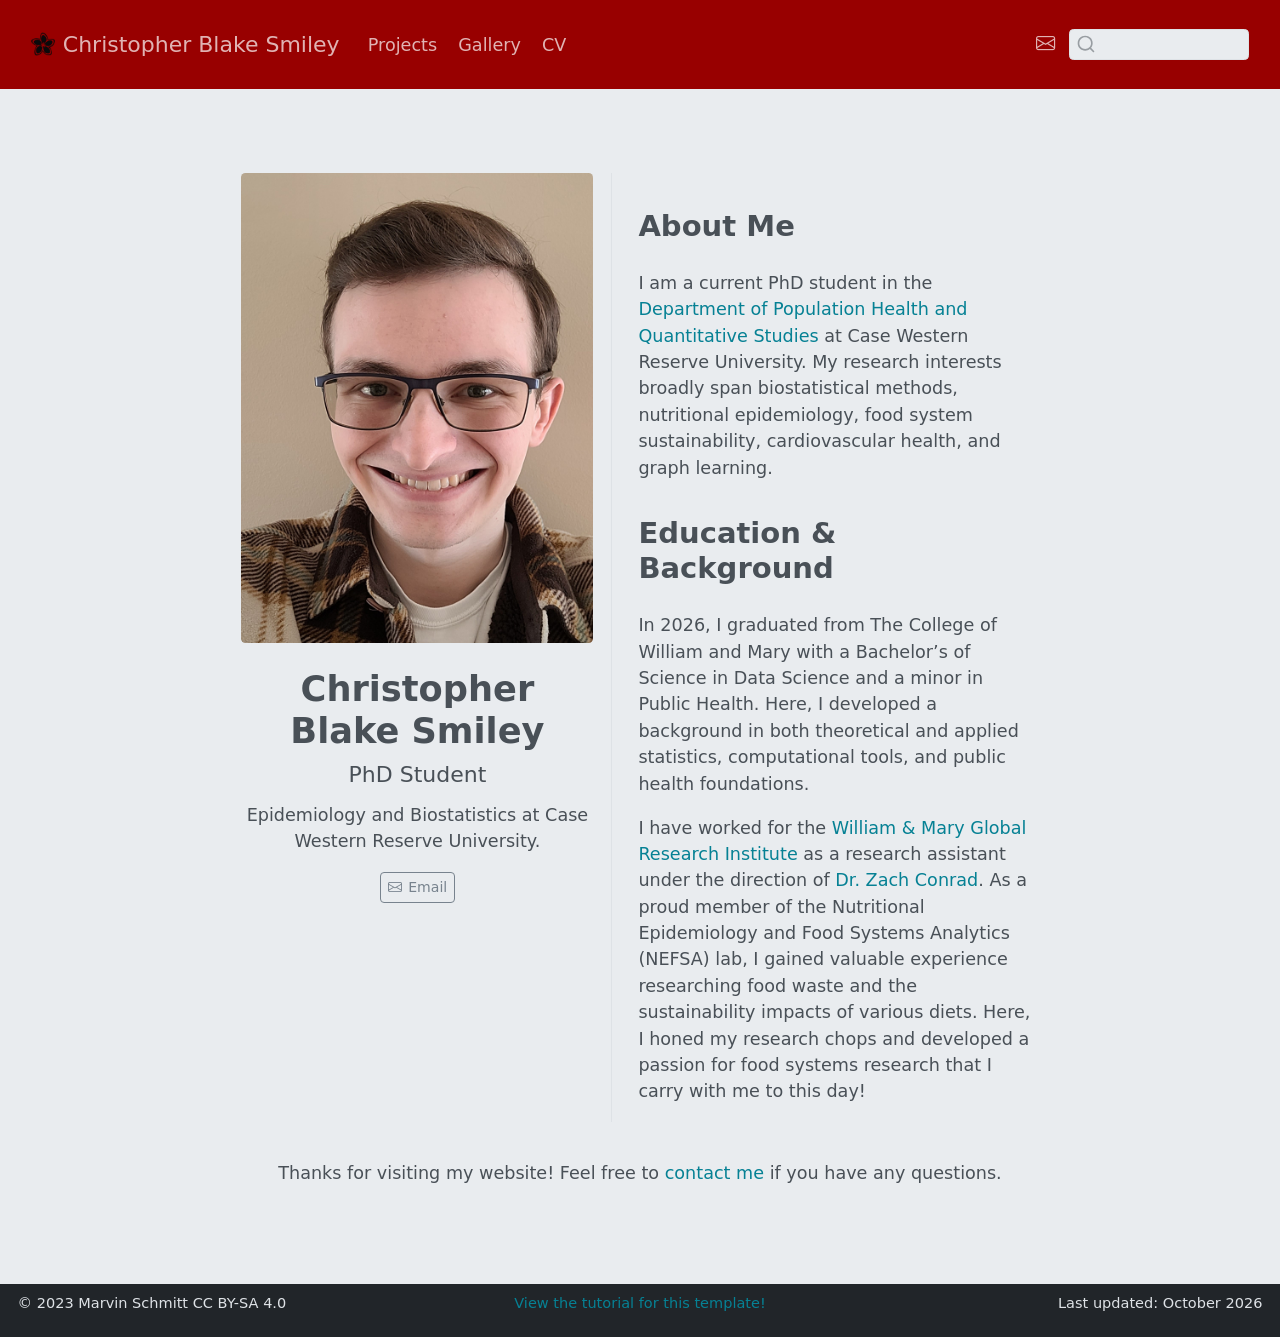
<file: docs/index.html>
<!DOCTYPE html>
<html xmlns="http://www.w3.org/1999/xhtml" lang="en" xml:lang="en"><head>

<meta charset="utf-8">
<meta name="generator" content="quarto-1.9.38">

<meta name="viewport" content="width=device-width, initial-scale=1.0, user-scalable=yes">

<meta name="description" content="Epidemiology and Biostatistics at Case Western Reserve University.">

<title>Christopher Blake Smiley – Christopher Blake Smiley</title>
<style>
/* Default styles provided by pandoc.
** See https://pandoc.org/MANUAL.html#variables-for-html for config info.
*/
code{white-space: pre-wrap;}
span.smallcaps{font-variant: small-caps;}
div.columns{display: flex; gap: min(4vw, 1.5em);}
div.column{flex: auto; overflow-x: auto;}
div.hanging-indent{margin-left: 1.5em; text-indent: -1.5em;}
ul.task-list{list-style: none;}
ul.task-list li input[type="checkbox"] {
  width: 0.8em;
  margin: 0 0.8em 0.2em -1em; /* quarto-specific, see https://github.com/quarto-dev/quarto-cli/issues/4556 */ 
  vertical-align: middle;
}
</style>


<script src="site_libs/quarto-nav/quarto-nav.js"></script>
<script src="site_libs/clipboard/clipboard.min.js"></script>
<script src="site_libs/quarto-search/autocomplete.umd.js"></script>
<script src="site_libs/quarto-search/fuse.min.js"></script>
<script src="site_libs/quarto-search/quarto-search.js"></script>
<meta name="quarto:offset" content="./">
<link href="./img/flower_favicon.png" rel="icon" type="image/png">
<script src="site_libs/quarto-html/quarto.js" type="module"></script>
<script src="site_libs/quarto-html/tabsets/tabsets.js" type="module"></script>
<script src="site_libs/quarto-html/popper.min.js"></script>
<script src="site_libs/quarto-html/tippy.umd.min.js"></script>
<link href="site_libs/quarto-html/tippy.css" rel="stylesheet">
<link href="site_libs/quarto-html/quarto-syntax-highlighting-15634bcf2e68342d4ad2dfa704d543f6.css" rel="stylesheet" id="quarto-text-highlighting-styles">
<script src="site_libs/bootstrap/bootstrap.min.js"></script>
<link href="site_libs/bootstrap/bootstrap-icons.css" rel="stylesheet">
<link href="site_libs/bootstrap/bootstrap-e46e3e4e94fef243e8d7f4b933da713d.min.css" rel="stylesheet" append-hash="true" id="quarto-bootstrap" data-mode="light">
<script id="quarto-search-options" type="application/json">{
  "location": "navbar",
  "copy-button": false,
  "collapse-after": 3,
  "panel-placement": "end",
  "type": "textbox",
  "limit": 50,
  "keyboard-shortcut": [
    "f",
    "/",
    "s"
  ],
  "language": {
    "search-no-results-text": "No results",
    "search-matching-documents-text": "matching documents",
    "search-copy-link-title": "Copy link to search",
    "search-hide-matches-text": "Hide additional matches",
    "search-more-match-text": "more match in this document",
    "search-more-matches-text": "more matches in this document",
    "search-clear-button-title": "Clear",
    "search-text-placeholder": "",
    "search-detached-cancel-button-title": "Cancel",
    "search-submit-button-title": "Submit",
    "search-label": "Search"
  }
}</script>


</head>

<body class="nav-fixed fullcontent quarto-light">

<div id="quarto-search-results"></div>
  <header id="quarto-header" class="headroom fixed-top">
    <nav class="navbar navbar-expand-lg " data-bs-theme="dark">
      <div class="navbar-container container-fluid">
      <div class="navbar-brand-container mx-auto">
    <a href="./index.html" class="navbar-brand navbar-brand-logo">
    <img src="./img/flower_favicon.png" alt="" class="navbar-logo light-content">
    <img src="./img/flower_favicon.png" alt="" class="navbar-logo dark-content">
    </a>
    <a class="navbar-brand" href="./index.html">
    <span class="navbar-title">Christopher Blake Smiley</span>
    </a>
  </div>
            <div id="quarto-search" class="" title="Search"></div>
          <button class="navbar-toggler" type="button" data-bs-toggle="collapse" data-bs-target="#navbarCollapse" aria-controls="navbarCollapse" role="menu" aria-expanded="false" aria-label="Toggle navigation" onclick="if (window.quartoToggleHeadroom) { window.quartoToggleHeadroom(); }">
  <span class="navbar-toggler-icon"></span>
</button>
          <div class="collapse navbar-collapse" id="navbarCollapse">
            <ul class="navbar-nav navbar-nav-scroll me-auto">
  <li class="nav-item">
    <a class="nav-link" href="./projects/index.html"> 
<span class="menu-text">Projects</span></a>
  </li>  
  <li class="nav-item">
    <a class="nav-link" href="./gallery/index.html"> 
<span class="menu-text">Gallery</span></a>
  </li>  
  <li class="nav-item">
    <a class="nav-link" href="./cv/index.html"> 
<span class="menu-text">CV</span></a>
  </li>  
</ul>
            <ul class="navbar-nav navbar-nav-scroll ms-auto">
  <li class="nav-item compact">
    <a class="nav-link" href="mailto:c.blakesmiley@gmail.com"> <i class="bi bi-envelope" role="img" aria-label="email">
</i> 
<span class="menu-text"></span></a>
  </li>  
</ul>
          </div> <!-- /navcollapse -->
            <div class="quarto-navbar-tools">
</div>
      </div> <!-- /container-fluid -->
    </nav>
</header>
<!-- content -->
<div id="quarto-content" class="quarto-container page-columns page-rows-contents page-layout-article page-navbar">
<!-- sidebar -->
<!-- margin-sidebar -->
    
<!-- main -->
<main class="content" id="quarto-document-content">




<div class="quarto-about-trestles">
  <div class="about-entity">
    <img src="img/cover_image.jpg" class="about-image
  rounded " style="width: 20em;">
<header id="title-block-header" class="quarto-title-block default">
<div class="quarto-title">
<h1 class="title">Christopher Blake Smiley</h1>
<p class="subtitle lead">PhD Student</p>
</div>
<div>
  <div class="description">
    Epidemiology and Biostatistics at Case Western Reserve University.
  </div>
</div>
<div class="quarto-title-meta">
    <div>
    <div class="quarto-title-meta-heading">Published</div>
    <div class="quarto-title-meta-contents">
      <p class="date">October 2026</p>
    </div>
  </div>
  </div>
</header>
    <div class="about-links">
  <a href="mailto:c.blakesmiley@gmail.com" class="about-link" rel="" target="">
    <i class="bi bi-envelope"></i>
     <span class="about-link-text">Email</span>
  </a>
</div>
  </div>
  <div class="about-contents"><div id="about-block">
<section id="about-me" class="level2">
<h2 data-anchor-id="about-me">About Me</h2>
<p>I am a current PhD student in the <a href="https://case.edu/medicine/pqhs/">Department of Population Health and Quantitative Studies</a> at Case Western Reserve University. My research interests broadly span biostatistical methods, nutritional epidemiology, food system sustainability, cardiovascular health, and graph learning.</p>
</section>
<section id="education-background" class="level2">
<h2 data-anchor-id="education-background">Education &amp; Background</h2>
<p>In 2026, I graduated from The College of William and Mary with a Bachelor’s of Science in Data Science and a minor in Public Health. Here, I developed a background in both theoretical and applied statistics, computational tools, and public health foundations.</p>
<p>I have worked for the <a href="https://www.wm.edu/offices/global-research/">William &amp; Mary Global Research Institute</a> as a research assistant under the direction of <a href="https://www.zachsconrad.com/">Dr.&nbsp;Zach Conrad</a>. As a proud member of the Nutritional Epidemiology and Food Systems Analytics (NEFSA) lab, I gained valuable experience researching food waste and the sustainability impacts of various diets. Here, I honed my research chops and developed a passion for food systems research that I carry with me to this day!</p>
</section>
</div></div>
</div>

<div style="text-align: center; margin: 20px 0;">
<p>Thanks for visiting my website! Feel free to <a href="mailto:c.blakesmiley@gmail.com">contact me</a> if you have any questions.</p>
</div>
<style>
.quarto-title-meta {
  display: none !important;
}
</style>




</main> <!-- /main -->
<script id="quarto-html-after-body" type="application/javascript">
  window.document.addEventListener("DOMContentLoaded", function (event) {
    const isCodeAnnotation = (el) => {
      for (const clz of el.classList) {
        if (clz.startsWith('code-annotation-')) {                     
          return true;
        }
      }
      return false;
    }
    const onCopySuccess = function(e) {
      // button target
      const button = e.trigger;
      // don't keep focus
      button.blur();
      // flash "checked"
      button.classList.add('code-copy-button-checked');
      var currentTitle = button.getAttribute("title");
      button.setAttribute("title", "Copied!");
      let tooltip;
      if (window.bootstrap) {
        button.setAttribute("data-bs-toggle", "tooltip");
        button.setAttribute("data-bs-placement", "left");
        button.setAttribute("data-bs-title", "Copied!");
        tooltip = new bootstrap.Tooltip(button, 
          { trigger: "manual", 
            customClass: "code-copy-button-tooltip",
            offset: [0, -8]});
        tooltip.show();    
      }
      setTimeout(function() {
        if (tooltip) {
          tooltip.hide();
          button.removeAttribute("data-bs-title");
          button.removeAttribute("data-bs-toggle");
          button.removeAttribute("data-bs-placement");
        }
        button.setAttribute("title", currentTitle);
        button.classList.remove('code-copy-button-checked');
      }, 1000);
      // clear code selection
      e.clearSelection();
    }
    const getTextToCopy = function(trigger) {
      const outerScaffold = trigger.parentElement.cloneNode(true);
      const codeEl = outerScaffold.querySelector('code');
      for (const childEl of codeEl.children) {
        if (isCodeAnnotation(childEl)) {
          childEl.remove();
        }
      }
      return codeEl.innerText;
    }
    const clipboard = new window.ClipboardJS('.code-copy-button:not([data-in-quarto-modal])', {
      text: getTextToCopy
    });
    clipboard.on('success', onCopySuccess);
    if (window.document.getElementById('quarto-embedded-source-code-modal')) {
      const clipboardModal = new window.ClipboardJS('.code-copy-button[data-in-quarto-modal]', {
        text: getTextToCopy,
        container: window.document.getElementById('quarto-embedded-source-code-modal')
      });
      clipboardModal.on('success', onCopySuccess);
    }
      var localhostRegex = new RegExp(/^(?:http|https):\/\/localhost\:?[0-9]*\//);
      var mailtoRegex = new RegExp(/^mailto:/);
        var filterRegex = new RegExp('/' + window.location.host + '/');
      var isInternal = (href) => {
          return filterRegex.test(href) || localhostRegex.test(href) || mailtoRegex.test(href);
      }
      // Inspect non-navigation links and adorn them if external
     var links = window.document.querySelectorAll('a[href]:not(.nav-link):not(.navbar-brand):not(.toc-action):not(.sidebar-link):not(.sidebar-item-toggle):not(.pagination-link):not(.no-external):not([aria-hidden]):not(.dropdown-item):not(.quarto-navigation-tool):not(.about-link)');
      for (var i=0; i<links.length; i++) {
        const link = links[i];
        if (!isInternal(link.href)) {
          // undo the damage that might have been done by quarto-nav.js in the case of
          // links that we want to consider external
          if (link.dataset.originalHref !== undefined) {
            link.href = link.dataset.originalHref;
          }
        }
      }
    function tippyHover(el, contentFn, onTriggerFn, onUntriggerFn) {
      const config = {
        allowHTML: true,
        maxWidth: 500,
        delay: 100,
        arrow: false,
        appendTo: function(el) {
            return el.parentElement;
        },
        interactive: true,
        interactiveBorder: 10,
        theme: 'quarto',
        placement: 'bottom-start',
      };
      if (contentFn) {
        config.content = contentFn;
      }
      if (onTriggerFn) {
        config.onTrigger = onTriggerFn;
      }
      if (onUntriggerFn) {
        config.onUntrigger = onUntriggerFn;
      }
      window.tippy(el, config); 
    }
    const noterefs = window.document.querySelectorAll('a[role="doc-noteref"]');
    for (var i=0; i<noterefs.length; i++) {
      const ref = noterefs[i];
      tippyHover(ref, function() {
        // use id or data attribute instead here
        let href = ref.getAttribute('data-footnote-href') || ref.getAttribute('href');
        try { href = new URL(href).hash; } catch {}
        const id = href.replace(/^#\/?/, "");
        const note = window.document.getElementById(id);
        if (note) {
          return note.innerHTML;
        } else {
          return "";
        }
      });
    }
    const xrefs = window.document.querySelectorAll('a.quarto-xref');
    const processXRef = (id, note) => {
      // Strip column container classes
      const stripColumnClz = (el) => {
        el.classList.remove("page-full", "page-columns");
        if (el.children) {
          for (const child of el.children) {
            stripColumnClz(child);
          }
        }
      }
      stripColumnClz(note)
      if (id === null || id.startsWith('sec-')) {
        // Special case sections, only their first couple elements
        const container = document.createElement("div");
        if (note.children && note.children.length > 2) {
          container.appendChild(note.children[0].cloneNode(true));
          for (let i = 1; i < note.children.length; i++) {
            const child = note.children[i];
            if (child.tagName === "P" && child.innerText === "") {
              continue;
            } else {
              container.appendChild(child.cloneNode(true));
              break;
            }
          }
          if (window.Quarto?.typesetMath) {
            window.Quarto.typesetMath(container);
          }
          return container.innerHTML
        } else {
          if (window.Quarto?.typesetMath) {
            window.Quarto.typesetMath(note);
          }
          return note.innerHTML;
        }
      } else {
        // Remove any anchor links if they are present
        const anchorLink = note.querySelector('a.anchorjs-link');
        if (anchorLink) {
          anchorLink.remove();
        }
        if (window.Quarto?.typesetMath) {
          window.Quarto.typesetMath(note);
        }
        if (note.classList.contains("callout")) {
          return note.outerHTML;
        } else {
          return note.innerHTML;
        }
      }
    }
    for (var i=0; i<xrefs.length; i++) {
      const xref = xrefs[i];
      tippyHover(xref, undefined, function(instance) {
        instance.disable();
        let url = xref.getAttribute('href');
        let hash = undefined; 
        if (url.startsWith('#')) {
          hash = url;
        } else {
          try { hash = new URL(url).hash; } catch {}
        }
        if (hash) {
          const id = hash.replace(/^#\/?/, "");
          const note = window.document.getElementById(id);
          if (note !== null) {
            try {
              const html = processXRef(id, note.cloneNode(true));
              instance.setContent(html);
            } finally {
              instance.enable();
              instance.show();
            }
          } else {
            // See if we can fetch this
            fetch(url.split('#')[0])
            .then(res => res.text())
            .then(html => {
              const parser = new DOMParser();
              const htmlDoc = parser.parseFromString(html, "text/html");
              const note = htmlDoc.getElementById(id);
              if (note !== null) {
                const html = processXRef(id, note);
                instance.setContent(html);
              } 
            }).finally(() => {
              instance.enable();
              instance.show();
            });
          }
        } else {
          // See if we can fetch a full url (with no hash to target)
          // This is a special case and we should probably do some content thinning / targeting
          fetch(url)
          .then(res => res.text())
          .then(html => {
            const parser = new DOMParser();
            const htmlDoc = parser.parseFromString(html, "text/html");
            const note = htmlDoc.querySelector('main.content');
            if (note !== null) {
              // This should only happen for chapter cross references
              // (since there is no id in the URL)
              // remove the first header
              if (note.children.length > 0 && note.children[0].tagName === "HEADER") {
                note.children[0].remove();
              }
              const html = processXRef(null, note);
              instance.setContent(html);
            } 
          }).finally(() => {
            instance.enable();
            instance.show();
          });
        }
      }, function(instance) {
      });
    }
        let selectedAnnoteEl;
        const selectorForAnnotation = ( cell, annotation) => {
          let cellAttr = 'data-code-cell="' + cell + '"';
          let lineAttr = 'data-code-annotation="' +  annotation + '"';
          const selector = 'span[' + cellAttr + '][' + lineAttr + ']';
          return selector;
        }
        const selectCodeLines = (annoteEl) => {
          const doc = window.document;
          const targetCell = annoteEl.getAttribute("data-target-cell");
          const targetAnnotation = annoteEl.getAttribute("data-target-annotation");
          const annoteSpan = window.document.querySelector(selectorForAnnotation(targetCell, targetAnnotation));
          const lines = annoteSpan.getAttribute("data-code-lines").split(",");
          const lineIds = lines.map((line) => {
            return targetCell + "-" + line;
          })
          let top = null;
          let height = null;
          let parent = null;
          if (lineIds.length > 0) {
              //compute the position of the single el (top and bottom and make a div)
              const el = window.document.getElementById(lineIds[0]);
              top = el.offsetTop;
              height = el.offsetHeight;
              parent = el.parentElement.parentElement;
            if (lineIds.length > 1) {
              const lastEl = window.document.getElementById(lineIds[lineIds.length - 1]);
              const bottom = lastEl.offsetTop + lastEl.offsetHeight;
              height = bottom - top;
            }
            if (top !== null && height !== null && parent !== null) {
              // cook up a div (if necessary) and position it 
              let div = window.document.getElementById("code-annotation-line-highlight");
              if (div === null) {
                div = window.document.createElement("div");
                div.setAttribute("id", "code-annotation-line-highlight");
                div.style.position = 'absolute';
                parent.appendChild(div);
              }
              div.style.top = top - 2 + "px";
              div.style.height = height + 4 + "px";
              div.style.left = 0;
              let gutterDiv = window.document.getElementById("code-annotation-line-highlight-gutter");
              if (gutterDiv === null) {
                gutterDiv = window.document.createElement("div");
                gutterDiv.setAttribute("id", "code-annotation-line-highlight-gutter");
                gutterDiv.style.position = 'absolute';
                const codeCell = window.document.getElementById(targetCell);
                const gutter = codeCell.querySelector('.code-annotation-gutter');
                gutter.appendChild(gutterDiv);
              }
              gutterDiv.style.top = top - 2 + "px";
              gutterDiv.style.height = height + 4 + "px";
            }
            selectedAnnoteEl = annoteEl;
          }
        };
        const unselectCodeLines = () => {
          const elementsIds = ["code-annotation-line-highlight", "code-annotation-line-highlight-gutter"];
          elementsIds.forEach((elId) => {
            const div = window.document.getElementById(elId);
            if (div) {
              div.remove();
            }
          });
          selectedAnnoteEl = undefined;
        };
          // Handle positioning of the toggle
      window.addEventListener(
        "resize",
        throttle(() => {
          elRect = undefined;
          if (selectedAnnoteEl) {
            selectCodeLines(selectedAnnoteEl);
          }
        }, 10)
      );
      function throttle(fn, ms) {
      let throttle = false;
      let timer;
        return (...args) => {
          if(!throttle) { // first call gets through
              fn.apply(this, args);
              throttle = true;
          } else { // all the others get throttled
              if(timer) clearTimeout(timer); // cancel #2
              timer = setTimeout(() => {
                fn.apply(this, args);
                timer = throttle = false;
              }, ms);
          }
        };
      }
        // Attach click handler to the DT
        const annoteDls = window.document.querySelectorAll('dt[data-target-cell]');
        for (const annoteDlNode of annoteDls) {
          annoteDlNode.addEventListener('click', (event) => {
            const clickedEl = event.target;
            if (clickedEl !== selectedAnnoteEl) {
              unselectCodeLines();
              const activeEl = window.document.querySelector('dt[data-target-cell].code-annotation-active');
              if (activeEl) {
                activeEl.classList.remove('code-annotation-active');
              }
              selectCodeLines(clickedEl);
              clickedEl.classList.add('code-annotation-active');
            } else {
              // Unselect the line
              unselectCodeLines();
              clickedEl.classList.remove('code-annotation-active');
            }
          });
        }
    const findCites = (el) => {
      const parentEl = el.parentElement;
      if (parentEl) {
        const cites = parentEl.dataset.cites;
        if (cites) {
          return {
            el,
            cites: cites.split(' ')
          };
        } else {
          return findCites(el.parentElement)
        }
      } else {
        return undefined;
      }
    };
    var bibliorefs = window.document.querySelectorAll('a[role="doc-biblioref"]');
    for (var i=0; i<bibliorefs.length; i++) {
      const ref = bibliorefs[i];
      const citeInfo = findCites(ref);
      if (citeInfo) {
        tippyHover(citeInfo.el, function() {
          var popup = window.document.createElement('div');
          citeInfo.cites.forEach(function(cite) {
            var citeDiv = window.document.createElement('div');
            citeDiv.classList.add('hanging-indent');
            citeDiv.classList.add('csl-entry');
            var biblioDiv = window.document.getElementById('ref-' + cite);
            if (biblioDiv) {
              citeDiv.innerHTML = biblioDiv.innerHTML;
            }
            popup.appendChild(citeDiv);
          });
          return popup.innerHTML;
        });
      }
    }
  });
  </script>
</div> <!-- /content -->
<footer class="footer">
  <div class="nav-footer">
    <div class="nav-footer-left">
<p><span class="faux-block">© 2023 Marvin Schmitt CC BY-SA 4.0</span></p>
</div>   
    <div class="nav-footer-center">
<p><span class="faux-block"><a href="https://www.marvinschmitt.com/blog/website-tutorial-quarto/">View the tutorial for this template!</a></span></p>
</div>
    <div class="nav-footer-right">
<p>Last updated: October 2026</p>
</div>
  </div>
</footer>




</body></html>
</file>
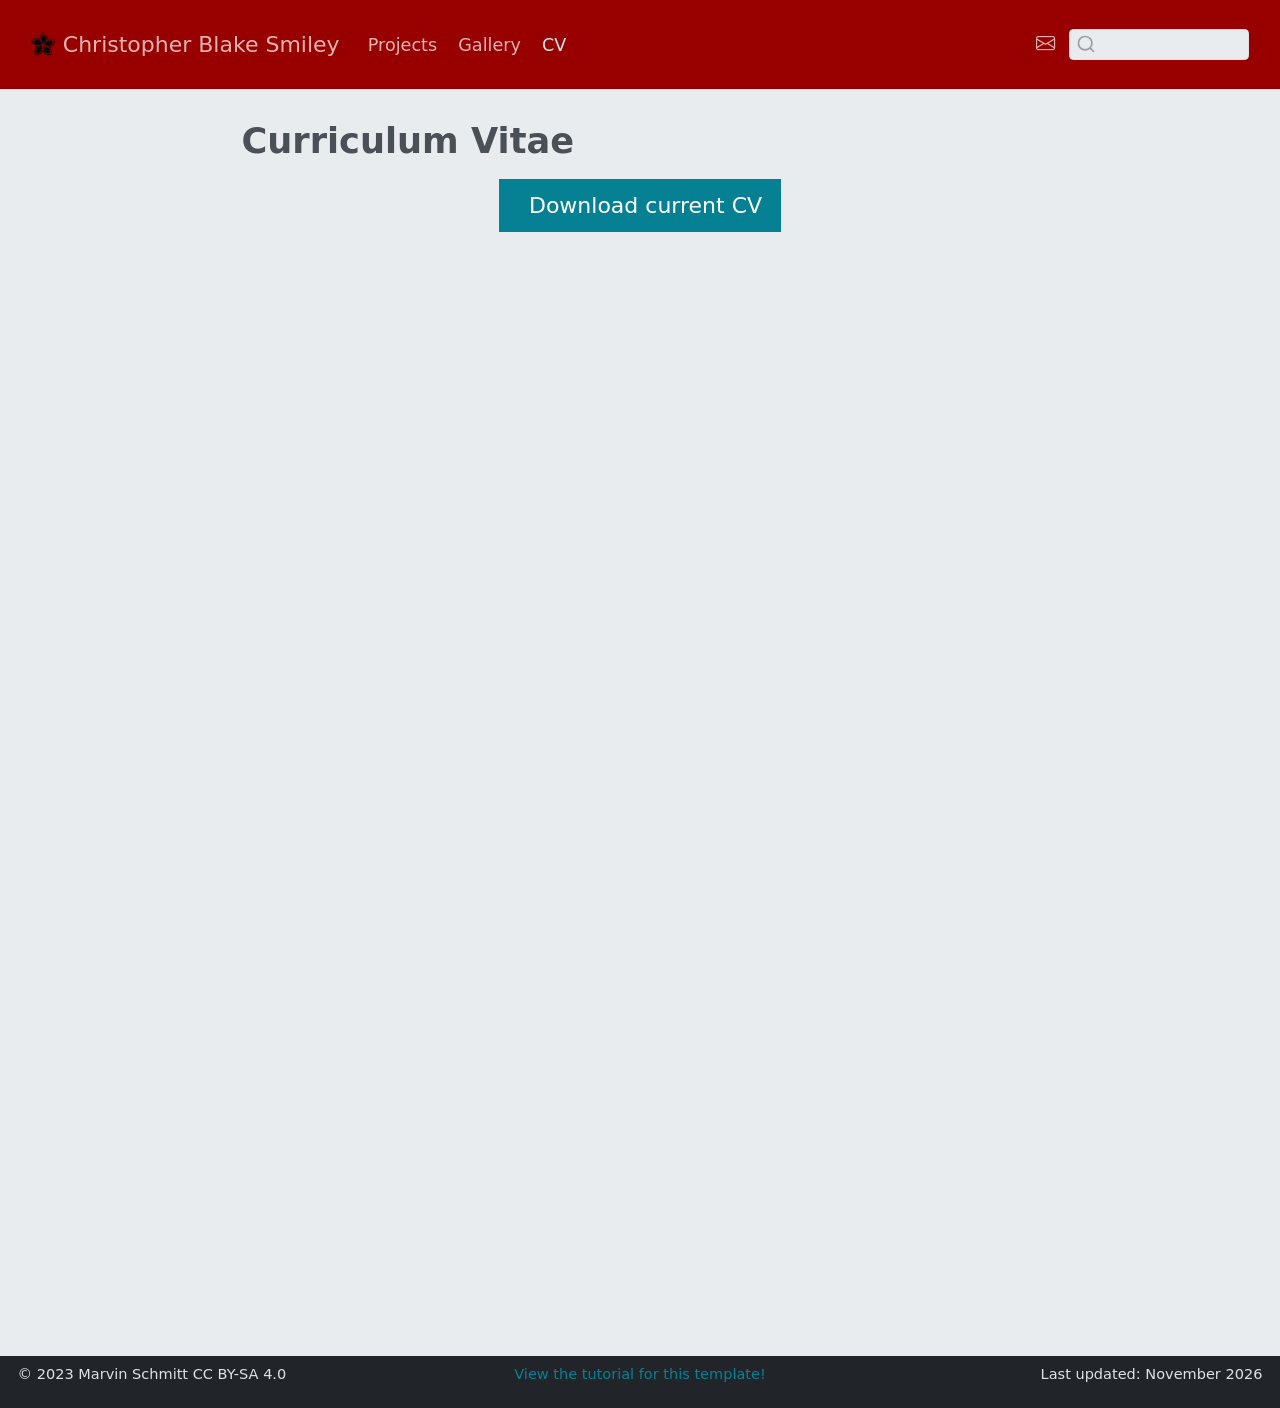
<file: docs/cv/index.html>
<!DOCTYPE html>
<html xmlns="http://www.w3.org/1999/xhtml" lang="en" xml:lang="en"><head>
<meta http-equiv="Content-Type" content="text/html; charset=UTF-8">
<meta charset="utf-8">
<meta name="generator" content="quarto-1.9.38">
<meta name="viewport" content="width=device-width, initial-scale=1.0, user-scalable=yes">
<title>Curriculum Vitae – Christopher Blake Smiley</title>
<style>
/* Default styles provided by pandoc.
** See https://pandoc.org/MANUAL.html#variables-for-html for config info.
*/
code{white-space: pre-wrap;}
span.smallcaps{font-variant: small-caps;}
div.columns{display: flex; gap: min(4vw, 1.5em);}
div.column{flex: auto; overflow-x: auto;}
div.hanging-indent{margin-left: 1.5em; text-indent: -1.5em;}
ul.task-list{list-style: none;}
ul.task-list li input[type="checkbox"] {
  width: 0.8em;
  margin: 0 0.8em 0.2em -1em; /* quarto-specific, see https://github.com/quarto-dev/quarto-cli/issues/4556 */ 
  vertical-align: middle;
}
</style>

<script src="../site_libs/quarto-nav/quarto-nav.js"></script>
<script src="../site_libs/clipboard/clipboard.min.js"></script>
<script src="../site_libs/quarto-search/autocomplete.umd.js"></script>
<script src="../site_libs/quarto-search/fuse.min.js"></script>
<script src="../site_libs/quarto-search/quarto-search.js"></script>
<meta name="quarto:offset" content="../">
<link href="../img/flower_favicon.png" rel="icon" type="image/png">
<script src="../site_libs/quarto-html/quarto.js" type="module"></script>
<script src="../site_libs/quarto-html/tabsets/tabsets.js" type="module"></script>
<script src="../site_libs/quarto-html/popper.min.js"></script>
<script src="../site_libs/quarto-html/tippy.umd.min.js"></script>
<script src="../site_libs/quarto-html/anchor.min.js"></script>
<link href="../site_libs/quarto-html/tippy.css" rel="stylesheet">
<link href="../site_libs/quarto-html/quarto-syntax-highlighting-15634bcf2e68342d4ad2dfa704d543f6.css" rel="stylesheet" id="quarto-text-highlighting-styles">
<script src="../site_libs/bootstrap/bootstrap.min.js"></script>
<link href="../site_libs/bootstrap/bootstrap-icons.css" rel="stylesheet">
<link href="../site_libs/bootstrap/bootstrap-e46e3e4e94fef243e8d7f4b933da713d.min.css" rel="stylesheet" append-hash="true" id="quarto-bootstrap" data-mode="light"><script id="quarto-search-options" type="application/json">{
  "location": "navbar",
  "copy-button": false,
  "collapse-after": 3,
  "panel-placement": "end",
  "type": "textbox",
  "limit": 50,
  "keyboard-shortcut": [
    "f",
    "/",
    "s"
  ],
  "language": {
    "search-no-results-text": "No results",
    "search-matching-documents-text": "matching documents",
    "search-copy-link-title": "Copy link to search",
    "search-hide-matches-text": "Hide additional matches",
    "search-more-match-text": "more match in this document",
    "search-more-matches-text": "more matches in this document",
    "search-clear-button-title": "Clear",
    "search-text-placeholder": "",
    "search-detached-cancel-button-title": "Cancel",
    "search-submit-button-title": "Submit",
    "search-label": "Search"
  }
}</script>
</head>
<body class="nav-fixed fullcontent quarto-light">

<div id="quarto-search-results"></div>
  <header id="quarto-header" class="headroom fixed-top"><nav class="navbar navbar-expand-lg " data-bs-theme="dark"><div class="navbar-container container-fluid">
      <div class="navbar-brand-container mx-auto">
    <a href="../index.html" class="navbar-brand navbar-brand-logo">
    <img src="../img/flower_favicon.png" alt="" class="navbar-logo light-content"><img src="../img/flower_favicon.png" alt="" class="navbar-logo dark-content"></a>
    <a class="navbar-brand" href="../index.html">
    <span class="navbar-title">Christopher Blake Smiley</span>
    </a>
  </div>
            <div id="quarto-search" class="" title="Search"></div>
          <button class="navbar-toggler" type="button" data-bs-toggle="collapse" data-bs-target="#navbarCollapse" aria-controls="navbarCollapse" role="menu" aria-expanded="false" aria-label="Toggle navigation" onclick="if (window.quartoToggleHeadroom) { window.quartoToggleHeadroom(); }">
  <span class="navbar-toggler-icon"></span>
</button>
          <div class="collapse navbar-collapse" id="navbarCollapse">
            <ul class="navbar-nav navbar-nav-scroll me-auto">
<li class="nav-item">
    <a class="nav-link" href="../projects/index.html"> 
<span class="menu-text">Projects</span></a>
  </li>  
  <li class="nav-item">
    <a class="nav-link" href="../gallery/index.html"> 
<span class="menu-text">Gallery</span></a>
  </li>  
  <li class="nav-item">
    <a class="nav-link active" href="../cv/index.html" aria-current="page"> 
<span class="menu-text">CV</span></a>
  </li>  
</ul>
<ul class="navbar-nav navbar-nav-scroll ms-auto">
<li class="nav-item compact">
    <a class="nav-link" href="mailto:c.blakesmiley@gmail.com"> <i class="bi bi-envelope" role="img" aria-label="email">
</i> 
<span class="menu-text"></span></a>
  </li>  
</ul>
</div> <!-- /navcollapse -->
            <div class="quarto-navbar-tools">
</div>
      </div> <!-- /container-fluid -->
    </nav></header><!-- content --><div id="quarto-content" class="quarto-container page-columns page-rows-contents page-layout-article page-navbar">
<!-- sidebar -->
<!-- margin-sidebar -->
    
<!-- main -->
<main class="content" id="quarto-document-content"><header id="title-block-header" class="quarto-title-block default"><div class="quarto-title">
<h1 class="title">Curriculum Vitae</h1>
</div>



<div class="quarto-title-meta">

    
    <div>
    <div class="quarto-title-meta-heading">Published</div>
    <div class="quarto-title-meta-contents">
      <p class="date">November 2026</p>
    </div>
  </div>
  
    
  </div>
  


</header><div class="cell">
<style type="text/css">
.embed-container {
    position: relative;
    padding-bottom: 129%;
    height: 0;
    overflow: hidden;
    max-width: 100%;
}
.embed-container iframe,
.embed-container object,
.embed-container embed {
    position: absolute;
    top: 0;
    left: 0;
    width: 100%;
    height: 100%;
}
</style>
</div>
<p class="text-center">
  <a class="btn btn-primary btn-lg cv-download" href="cv.pdf" target="_blank">
    <i class="fa-solid fa-file-arrow-down"></i> Download current CV
  </a>
</p>
<div class="embed-container">
  <iframe src="cv.pdf#toolbar=0" style="border: 0.5px;width: 100%;"></iframe>
</div>

<style>
.quarto-title-meta {
  display: none !important;
}
</style>



</main><!-- /main --><script id="quarto-html-after-body" type="application/javascript">
  window.document.addEventListener("DOMContentLoaded", function (event) {
    const icon = "";
    const anchorJS = new window.AnchorJS();
    anchorJS.options = {
      placement: 'right',
      icon: icon
    };
    anchorJS.add('.anchored');
    const isCodeAnnotation = (el) => {
      for (const clz of el.classList) {
        if (clz.startsWith('code-annotation-')) {                     
          return true;
        }
      }
      return false;
    }
    const onCopySuccess = function(e) {
      // button target
      const button = e.trigger;
      // don't keep focus
      button.blur();
      // flash "checked"
      button.classList.add('code-copy-button-checked');
      var currentTitle = button.getAttribute("title");
      button.setAttribute("title", "Copied!");
      let tooltip;
      if (window.bootstrap) {
        button.setAttribute("data-bs-toggle", "tooltip");
        button.setAttribute("data-bs-placement", "left");
        button.setAttribute("data-bs-title", "Copied!");
        tooltip = new bootstrap.Tooltip(button, 
          { trigger: "manual", 
            customClass: "code-copy-button-tooltip",
            offset: [0, -8]});
        tooltip.show();    
      }
      setTimeout(function() {
        if (tooltip) {
          tooltip.hide();
          button.removeAttribute("data-bs-title");
          button.removeAttribute("data-bs-toggle");
          button.removeAttribute("data-bs-placement");
        }
        button.setAttribute("title", currentTitle);
        button.classList.remove('code-copy-button-checked');
      }, 1000);
      // clear code selection
      e.clearSelection();
    }
    const getTextToCopy = function(trigger) {
      const outerScaffold = trigger.parentElement.cloneNode(true);
      const codeEl = outerScaffold.querySelector('code');
      for (const childEl of codeEl.children) {
        if (isCodeAnnotation(childEl)) {
          childEl.remove();
        }
      }
      return codeEl.innerText;
    }
    const clipboard = new window.ClipboardJS('.code-copy-button:not([data-in-quarto-modal])', {
      text: getTextToCopy
    });
    clipboard.on('success', onCopySuccess);
    if (window.document.getElementById('quarto-embedded-source-code-modal')) {
      const clipboardModal = new window.ClipboardJS('.code-copy-button[data-in-quarto-modal]', {
        text: getTextToCopy,
        container: window.document.getElementById('quarto-embedded-source-code-modal')
      });
      clipboardModal.on('success', onCopySuccess);
    }
      var localhostRegex = new RegExp(/^(?:http|https):\/\/localhost\:?[0-9]*\//);
      var mailtoRegex = new RegExp(/^mailto:/);
        var filterRegex = new RegExp('/' + window.location.host + '/');
      var isInternal = (href) => {
          return filterRegex.test(href) || localhostRegex.test(href) || mailtoRegex.test(href);
      }
      // Inspect non-navigation links and adorn them if external
     var links = window.document.querySelectorAll('a[href]:not(.nav-link):not(.navbar-brand):not(.toc-action):not(.sidebar-link):not(.sidebar-item-toggle):not(.pagination-link):not(.no-external):not([aria-hidden]):not(.dropdown-item):not(.quarto-navigation-tool):not(.about-link)');
      for (var i=0; i<links.length; i++) {
        const link = links[i];
        if (!isInternal(link.href)) {
          // undo the damage that might have been done by quarto-nav.js in the case of
          // links that we want to consider external
          if (link.dataset.originalHref !== undefined) {
            link.href = link.dataset.originalHref;
          }
        }
      }
    function tippyHover(el, contentFn, onTriggerFn, onUntriggerFn) {
      const config = {
        allowHTML: true,
        maxWidth: 500,
        delay: 100,
        arrow: false,
        appendTo: function(el) {
            return el.parentElement;
        },
        interactive: true,
        interactiveBorder: 10,
        theme: 'quarto',
        placement: 'bottom-start',
      };
      if (contentFn) {
        config.content = contentFn;
      }
      if (onTriggerFn) {
        config.onTrigger = onTriggerFn;
      }
      if (onUntriggerFn) {
        config.onUntrigger = onUntriggerFn;
      }
      window.tippy(el, config); 
    }
    const noterefs = window.document.querySelectorAll('a[role="doc-noteref"]');
    for (var i=0; i<noterefs.length; i++) {
      const ref = noterefs[i];
      tippyHover(ref, function() {
        // use id or data attribute instead here
        let href = ref.getAttribute('data-footnote-href') || ref.getAttribute('href');
        try { href = new URL(href).hash; } catch {}
        const id = href.replace(/^#\/?/, "");
        const note = window.document.getElementById(id);
        if (note) {
          return note.innerHTML;
        } else {
          return "";
        }
      });
    }
    const xrefs = window.document.querySelectorAll('a.quarto-xref');
    const processXRef = (id, note) => {
      // Strip column container classes
      const stripColumnClz = (el) => {
        el.classList.remove("page-full", "page-columns");
        if (el.children) {
          for (const child of el.children) {
            stripColumnClz(child);
          }
        }
      }
      stripColumnClz(note)
      if (id === null || id.startsWith('sec-')) {
        // Special case sections, only their first couple elements
        const container = document.createElement("div");
        if (note.children && note.children.length > 2) {
          container.appendChild(note.children[0].cloneNode(true));
          for (let i = 1; i < note.children.length; i++) {
            const child = note.children[i];
            if (child.tagName === "P" && child.innerText === "") {
              continue;
            } else {
              container.appendChild(child.cloneNode(true));
              break;
            }
          }
          if (window.Quarto?.typesetMath) {
            window.Quarto.typesetMath(container);
          }
          return container.innerHTML
        } else {
          if (window.Quarto?.typesetMath) {
            window.Quarto.typesetMath(note);
          }
          return note.innerHTML;
        }
      } else {
        // Remove any anchor links if they are present
        const anchorLink = note.querySelector('a.anchorjs-link');
        if (anchorLink) {
          anchorLink.remove();
        }
        if (window.Quarto?.typesetMath) {
          window.Quarto.typesetMath(note);
        }
        if (note.classList.contains("callout")) {
          return note.outerHTML;
        } else {
          return note.innerHTML;
        }
      }
    }
    for (var i=0; i<xrefs.length; i++) {
      const xref = xrefs[i];
      tippyHover(xref, undefined, function(instance) {
        instance.disable();
        let url = xref.getAttribute('href');
        let hash = undefined; 
        if (url.startsWith('#')) {
          hash = url;
        } else {
          try { hash = new URL(url).hash; } catch {}
        }
        if (hash) {
          const id = hash.replace(/^#\/?/, "");
          const note = window.document.getElementById(id);
          if (note !== null) {
            try {
              const html = processXRef(id, note.cloneNode(true));
              instance.setContent(html);
            } finally {
              instance.enable();
              instance.show();
            }
          } else {
            // See if we can fetch this
            fetch(url.split('#')[0])
            .then(res => res.text())
            .then(html => {
              const parser = new DOMParser();
              const htmlDoc = parser.parseFromString(html, "text/html");
              const note = htmlDoc.getElementById(id);
              if (note !== null) {
                const html = processXRef(id, note);
                instance.setContent(html);
              } 
            }).finally(() => {
              instance.enable();
              instance.show();
            });
          }
        } else {
          // See if we can fetch a full url (with no hash to target)
          // This is a special case and we should probably do some content thinning / targeting
          fetch(url)
          .then(res => res.text())
          .then(html => {
            const parser = new DOMParser();
            const htmlDoc = parser.parseFromString(html, "text/html");
            const note = htmlDoc.querySelector('main.content');
            if (note !== null) {
              // This should only happen for chapter cross references
              // (since there is no id in the URL)
              // remove the first header
              if (note.children.length > 0 && note.children[0].tagName === "HEADER") {
                note.children[0].remove();
              }
              const html = processXRef(null, note);
              instance.setContent(html);
            } 
          }).finally(() => {
            instance.enable();
            instance.show();
          });
        }
      }, function(instance) {
      });
    }
        let selectedAnnoteEl;
        const selectorForAnnotation = ( cell, annotation) => {
          let cellAttr = 'data-code-cell="' + cell + '"';
          let lineAttr = 'data-code-annotation="' +  annotation + '"';
          const selector = 'span[' + cellAttr + '][' + lineAttr + ']';
          return selector;
        }
        const selectCodeLines = (annoteEl) => {
          const doc = window.document;
          const targetCell = annoteEl.getAttribute("data-target-cell");
          const targetAnnotation = annoteEl.getAttribute("data-target-annotation");
          const annoteSpan = window.document.querySelector(selectorForAnnotation(targetCell, targetAnnotation));
          const lines = annoteSpan.getAttribute("data-code-lines").split(",");
          const lineIds = lines.map((line) => {
            return targetCell + "-" + line;
          })
          let top = null;
          let height = null;
          let parent = null;
          if (lineIds.length > 0) {
              //compute the position of the single el (top and bottom and make a div)
              const el = window.document.getElementById(lineIds[0]);
              top = el.offsetTop;
              height = el.offsetHeight;
              parent = el.parentElement.parentElement;
            if (lineIds.length > 1) {
              const lastEl = window.document.getElementById(lineIds[lineIds.length - 1]);
              const bottom = lastEl.offsetTop + lastEl.offsetHeight;
              height = bottom - top;
            }
            if (top !== null && height !== null && parent !== null) {
              // cook up a div (if necessary) and position it 
              let div = window.document.getElementById("code-annotation-line-highlight");
              if (div === null) {
                div = window.document.createElement("div");
                div.setAttribute("id", "code-annotation-line-highlight");
                div.style.position = 'absolute';
                parent.appendChild(div);
              }
              div.style.top = top - 2 + "px";
              div.style.height = height + 4 + "px";
              div.style.left = 0;
              let gutterDiv = window.document.getElementById("code-annotation-line-highlight-gutter");
              if (gutterDiv === null) {
                gutterDiv = window.document.createElement("div");
                gutterDiv.setAttribute("id", "code-annotation-line-highlight-gutter");
                gutterDiv.style.position = 'absolute';
                const codeCell = window.document.getElementById(targetCell);
                const gutter = codeCell.querySelector('.code-annotation-gutter');
                gutter.appendChild(gutterDiv);
              }
              gutterDiv.style.top = top - 2 + "px";
              gutterDiv.style.height = height + 4 + "px";
            }
            selectedAnnoteEl = annoteEl;
          }
        };
        const unselectCodeLines = () => {
          const elementsIds = ["code-annotation-line-highlight", "code-annotation-line-highlight-gutter"];
          elementsIds.forEach((elId) => {
            const div = window.document.getElementById(elId);
            if (div) {
              div.remove();
            }
          });
          selectedAnnoteEl = undefined;
        };
          // Handle positioning of the toggle
      window.addEventListener(
        "resize",
        throttle(() => {
          elRect = undefined;
          if (selectedAnnoteEl) {
            selectCodeLines(selectedAnnoteEl);
          }
        }, 10)
      );
      function throttle(fn, ms) {
      let throttle = false;
      let timer;
        return (...args) => {
          if(!throttle) { // first call gets through
              fn.apply(this, args);
              throttle = true;
          } else { // all the others get throttled
              if(timer) clearTimeout(timer); // cancel #2
              timer = setTimeout(() => {
                fn.apply(this, args);
                timer = throttle = false;
              }, ms);
          }
        };
      }
        // Attach click handler to the DT
        const annoteDls = window.document.querySelectorAll('dt[data-target-cell]');
        for (const annoteDlNode of annoteDls) {
          annoteDlNode.addEventListener('click', (event) => {
            const clickedEl = event.target;
            if (clickedEl !== selectedAnnoteEl) {
              unselectCodeLines();
              const activeEl = window.document.querySelector('dt[data-target-cell].code-annotation-active');
              if (activeEl) {
                activeEl.classList.remove('code-annotation-active');
              }
              selectCodeLines(clickedEl);
              clickedEl.classList.add('code-annotation-active');
            } else {
              // Unselect the line
              unselectCodeLines();
              clickedEl.classList.remove('code-annotation-active');
            }
          });
        }
    const findCites = (el) => {
      const parentEl = el.parentElement;
      if (parentEl) {
        const cites = parentEl.dataset.cites;
        if (cites) {
          return {
            el,
            cites: cites.split(' ')
          };
        } else {
          return findCites(el.parentElement)
        }
      } else {
        return undefined;
      }
    };
    var bibliorefs = window.document.querySelectorAll('a[role="doc-biblioref"]');
    for (var i=0; i<bibliorefs.length; i++) {
      const ref = bibliorefs[i];
      const citeInfo = findCites(ref);
      if (citeInfo) {
        tippyHover(citeInfo.el, function() {
          var popup = window.document.createElement('div');
          citeInfo.cites.forEach(function(cite) {
            var citeDiv = window.document.createElement('div');
            citeDiv.classList.add('hanging-indent');
            citeDiv.classList.add('csl-entry');
            var biblioDiv = window.document.getElementById('ref-' + cite);
            if (biblioDiv) {
              citeDiv.innerHTML = biblioDiv.innerHTML;
            }
            popup.appendChild(citeDiv);
          });
          return popup.innerHTML;
        });
      }
    }
  });
  </script>
</div> <!-- /content -->
<footer class="footer"><div class="nav-footer">
    <div class="nav-footer-left">
<p><span class="faux-block">© 2023 Marvin Schmitt CC BY-SA 4.0</span></p>
</div>   
    <div class="nav-footer-center">
<p><span class="faux-block"><a href="https://www.marvinschmitt.com/blog/website-tutorial-quarto/">View the tutorial for this template!</a></span></p>
</div>
    <div class="nav-footer-right">
<p>Last updated: November 2026</p>
</div>
  </div>
</footer>


</body></html>
</file>
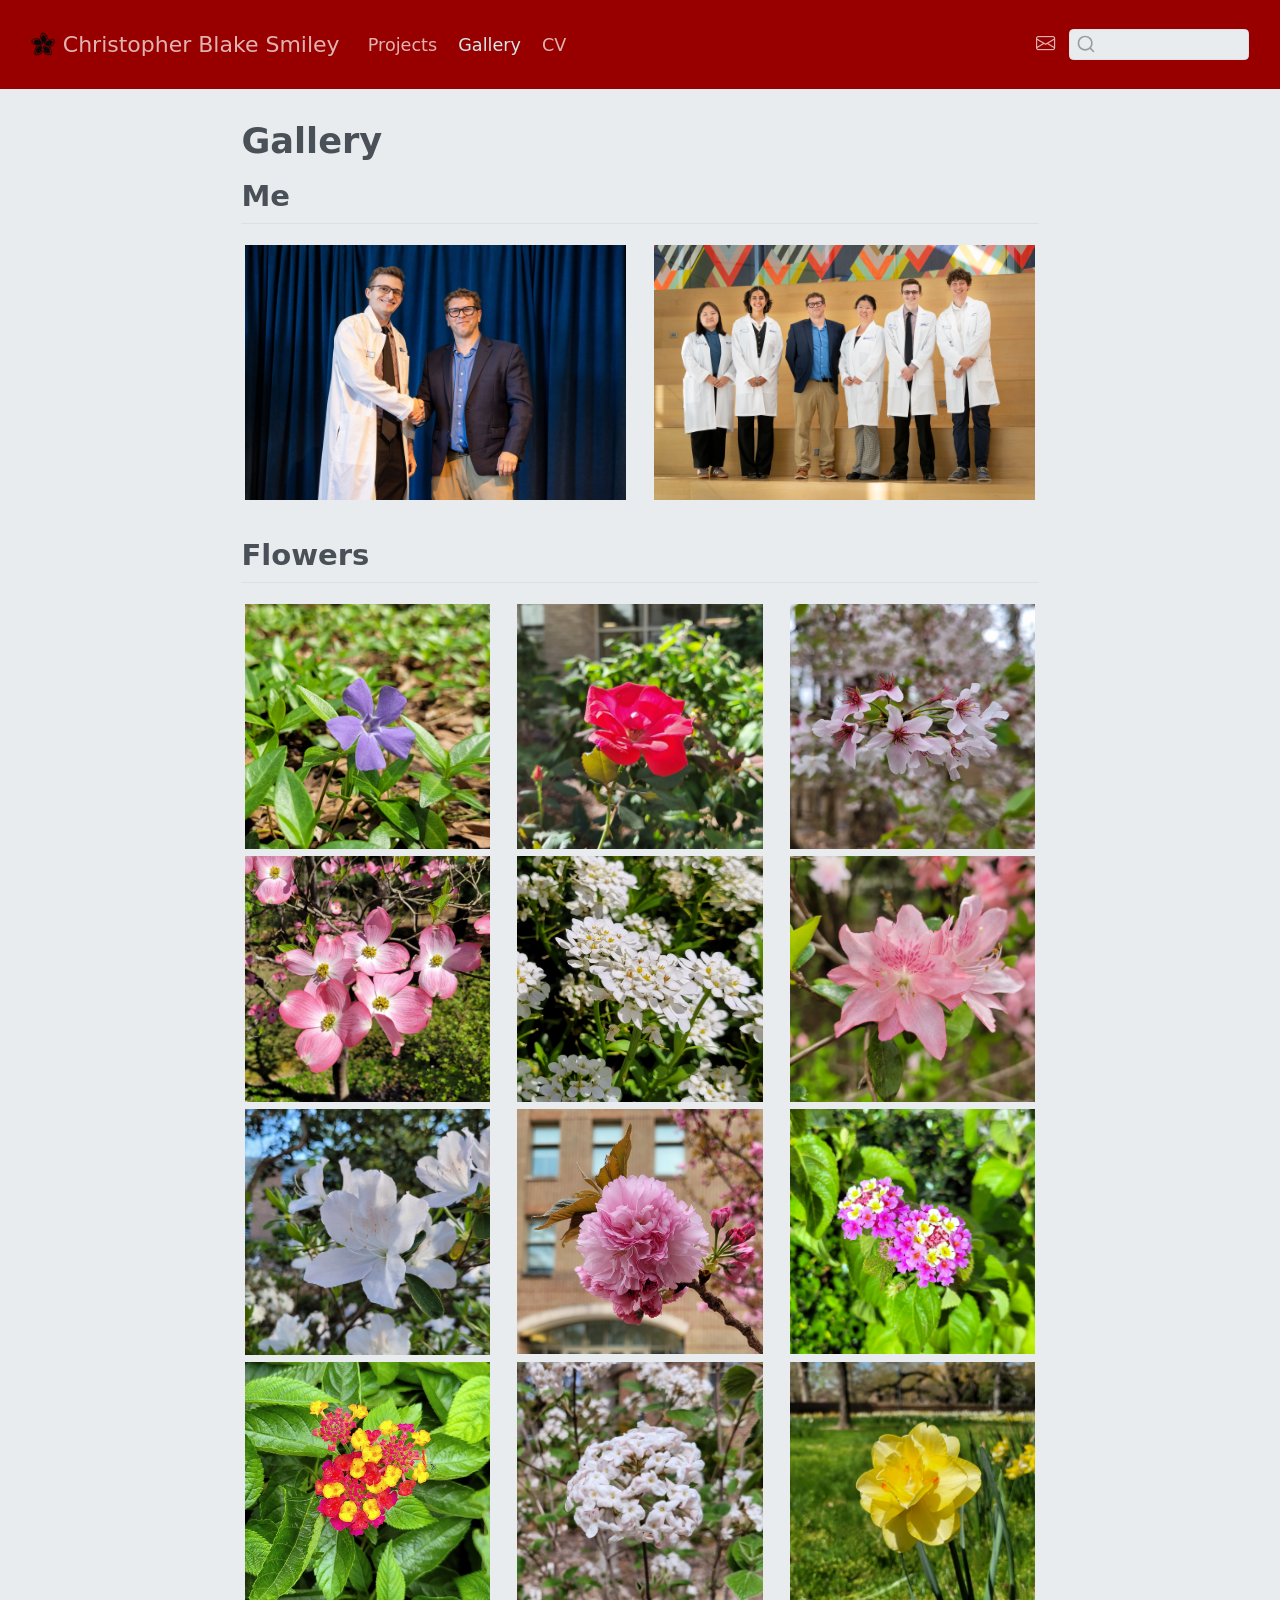
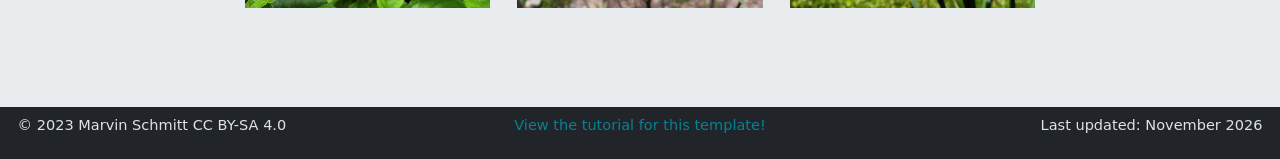
<file: docs/gallery/index.html>
<!DOCTYPE html>
<html xmlns="http://www.w3.org/1999/xhtml" lang="en" xml:lang="en"><head>

<meta charset="utf-8">
<meta name="generator" content="quarto-1.9.38">

<meta name="viewport" content="width=device-width, initial-scale=1.0, user-scalable=yes">


<title>Gallery – Christopher Blake Smiley</title>
<style>
/* Default styles provided by pandoc.
** See https://pandoc.org/MANUAL.html#variables-for-html for config info.
*/
code{white-space: pre-wrap;}
span.smallcaps{font-variant: small-caps;}
div.columns{display: flex; gap: min(4vw, 1.5em);}
div.column{flex: auto; overflow-x: auto;}
div.hanging-indent{margin-left: 1.5em; text-indent: -1.5em;}
ul.task-list{list-style: none;}
ul.task-list li input[type="checkbox"] {
  width: 0.8em;
  margin: 0 0.8em 0.2em -1em; /* quarto-specific, see https://github.com/quarto-dev/quarto-cli/issues/4556 */ 
  vertical-align: middle;
}
</style>


<script src="../site_libs/quarto-nav/quarto-nav.js"></script>
<script src="../site_libs/clipboard/clipboard.min.js"></script>
<script src="../site_libs/quarto-search/autocomplete.umd.js"></script>
<script src="../site_libs/quarto-search/fuse.min.js"></script>
<script src="../site_libs/quarto-search/quarto-search.js"></script>
<meta name="quarto:offset" content="../">
<link href="../img/flower_favicon.png" rel="icon" type="image/png">
<script src="../site_libs/quarto-html/quarto.js" type="module"></script>
<script src="../site_libs/quarto-html/tabsets/tabsets.js" type="module"></script>
<script src="../site_libs/quarto-html/popper.min.js"></script>
<script src="../site_libs/quarto-html/tippy.umd.min.js"></script>
<script src="../site_libs/quarto-html/anchor.min.js"></script>
<link href="../site_libs/quarto-html/tippy.css" rel="stylesheet">
<link href="../site_libs/quarto-html/quarto-syntax-highlighting-15634bcf2e68342d4ad2dfa704d543f6.css" rel="stylesheet" id="quarto-text-highlighting-styles">
<script src="../site_libs/bootstrap/bootstrap.min.js"></script>
<link href="../site_libs/bootstrap/bootstrap-icons.css" rel="stylesheet">
<link href="../site_libs/bootstrap/bootstrap-e46e3e4e94fef243e8d7f4b933da713d.min.css" rel="stylesheet" append-hash="true" id="quarto-bootstrap" data-mode="light">
<script id="quarto-search-options" type="application/json">{
  "location": "navbar",
  "copy-button": false,
  "collapse-after": 3,
  "panel-placement": "end",
  "type": "textbox",
  "limit": 50,
  "keyboard-shortcut": [
    "f",
    "/",
    "s"
  ],
  "language": {
    "search-no-results-text": "No results",
    "search-matching-documents-text": "matching documents",
    "search-copy-link-title": "Copy link to search",
    "search-hide-matches-text": "Hide additional matches",
    "search-more-match-text": "more match in this document",
    "search-more-matches-text": "more matches in this document",
    "search-clear-button-title": "Clear",
    "search-text-placeholder": "",
    "search-detached-cancel-button-title": "Cancel",
    "search-submit-button-title": "Submit",
    "search-label": "Search"
  }
}</script>


</head>

<body class="nav-fixed fullcontent quarto-light">

<div id="quarto-search-results"></div>
  <header id="quarto-header" class="headroom fixed-top">
    <nav class="navbar navbar-expand-lg " data-bs-theme="dark">
      <div class="navbar-container container-fluid">
      <div class="navbar-brand-container mx-auto">
    <a href="../index.html" class="navbar-brand navbar-brand-logo">
    <img src="../img/flower_favicon.png" alt="" class="navbar-logo light-content">
    <img src="../img/flower_favicon.png" alt="" class="navbar-logo dark-content">
    </a>
    <a class="navbar-brand" href="../index.html">
    <span class="navbar-title">Christopher Blake Smiley</span>
    </a>
  </div>
            <div id="quarto-search" class="" title="Search"></div>
          <button class="navbar-toggler" type="button" data-bs-toggle="collapse" data-bs-target="#navbarCollapse" aria-controls="navbarCollapse" role="menu" aria-expanded="false" aria-label="Toggle navigation" onclick="if (window.quartoToggleHeadroom) { window.quartoToggleHeadroom(); }">
  <span class="navbar-toggler-icon"></span>
</button>
          <div class="collapse navbar-collapse" id="navbarCollapse">
            <ul class="navbar-nav navbar-nav-scroll me-auto">
  <li class="nav-item">
    <a class="nav-link" href="../projects/index.html"> 
<span class="menu-text">Projects</span></a>
  </li>  
  <li class="nav-item">
    <a class="nav-link active" href="../gallery/index.html" aria-current="page"> 
<span class="menu-text">Gallery</span></a>
  </li>  
  <li class="nav-item">
    <a class="nav-link" href="../cv/index.html"> 
<span class="menu-text">CV</span></a>
  </li>  
</ul>
            <ul class="navbar-nav navbar-nav-scroll ms-auto">
  <li class="nav-item compact">
    <a class="nav-link" href="mailto:c.blakesmiley@gmail.com"> <i class="bi bi-envelope" role="img" aria-label="email">
</i> 
<span class="menu-text"></span></a>
  </li>  
</ul>
          </div> <!-- /navcollapse -->
            <div class="quarto-navbar-tools">
</div>
      </div> <!-- /container-fluid -->
    </nav>
</header>
<!-- content -->
<div id="quarto-content" class="quarto-container page-columns page-rows-contents page-layout-article page-navbar">
<!-- sidebar -->
<!-- margin-sidebar -->
    
<!-- main -->
<main class="content" id="quarto-document-content">

<header id="title-block-header" class="quarto-title-block default">
<div class="quarto-title">
<h1 class="title">Gallery</h1>
</div>



<div class="quarto-title-meta">

    
    <div>
    <div class="quarto-title-meta-heading">Published</div>
    <div class="quarto-title-meta-contents">
      <p class="date">November 2026</p>
    </div>
  </div>
  
    
  </div>
  


</header>


<section id="me" class="level2">
<h2 class="anchored" data-anchor-id="me">Me</h2>
<div class="quarto-layout-panel" data-layout-ncol="2">
<div class="quarto-layout-row">
<div class="quarto-layout-cell" style="flex-basis: 50.0%;justify-content: center;">
<p><img src="EpiBio_whitecoat_02.jpg" class="img-fluid"></p>
</div>
<div class="quarto-layout-cell" style="flex-basis: 50.0%;justify-content: center;">
<p><img src="EpiBio_whitecoat_01.jpg" class="img-fluid"></p>
</div>
</div>
</div>
</section>
<section id="flowers" class="level2">
<h2 class="anchored" data-anchor-id="flowers">Flowers</h2>
<div class="quarto-layout-panel" data-layout-ncol="3">
<div class="quarto-layout-row">
<div class="quarto-layout-cell" style="flex-basis: 33.3%;justify-content: center;">
<p><img src="flower_01.jpg" class="img-fluid"></p>
</div>
<div class="quarto-layout-cell" style="flex-basis: 33.3%;justify-content: center;">
<p><img src="flower_10.jpg" class="img-fluid"></p>
</div>
<div class="quarto-layout-cell" style="flex-basis: 33.3%;justify-content: center;">
<p><img src="flower_02.jpg" class="img-fluid"></p>
</div>
</div>
<div class="quarto-layout-row">
<div class="quarto-layout-cell" style="flex-basis: 33.3%;justify-content: center;">
<p><img src="flower_04.jpg" class="img-fluid"></p>
</div>
<div class="quarto-layout-cell" style="flex-basis: 33.3%;justify-content: center;">
<p><img src="flower_03.jpg" class="img-fluid"></p>
</div>
<div class="quarto-layout-cell" style="flex-basis: 33.3%;justify-content: center;">
<p><img src="flower_12.jpg" class="img-fluid"></p>
</div>
</div>
<div class="quarto-layout-row">
<div class="quarto-layout-cell" style="flex-basis: 33.3%;justify-content: center;">
<p><img src="flower_06.jpg" class="img-fluid"></p>
</div>
<div class="quarto-layout-cell" style="flex-basis: 33.3%;justify-content: center;">
<p><img src="flower_08.jpg" class="img-fluid"></p>
</div>
<div class="quarto-layout-cell" style="flex-basis: 33.3%;justify-content: center;">
<p><img src="flower_07.jpg" class="img-fluid"></p>
</div>
</div>
<div class="quarto-layout-row">
<div class="quarto-layout-cell" style="flex-basis: 33.3%;justify-content: center;">
<p><img src="flower_05.jpg" class="img-fluid"></p>
</div>
<div class="quarto-layout-cell" style="flex-basis: 33.3%;justify-content: center;">
<p><img src="flower_09.jpg" class="img-fluid"></p>
</div>
<div class="quarto-layout-cell" style="flex-basis: 33.3%;justify-content: center;">
<p><img src="flower_11.jpg" class="img-fluid"></p>
</div>
</div>
</div>
<style>
.quarto-title-meta {
  display: none !important;
}
</style>


</section>

</main> <!-- /main -->
<script id="quarto-html-after-body" type="application/javascript">
  window.document.addEventListener("DOMContentLoaded", function (event) {
    const icon = "";
    const anchorJS = new window.AnchorJS();
    anchorJS.options = {
      placement: 'right',
      icon: icon
    };
    anchorJS.add('.anchored');
    const isCodeAnnotation = (el) => {
      for (const clz of el.classList) {
        if (clz.startsWith('code-annotation-')) {                     
          return true;
        }
      }
      return false;
    }
    const onCopySuccess = function(e) {
      // button target
      const button = e.trigger;
      // don't keep focus
      button.blur();
      // flash "checked"
      button.classList.add('code-copy-button-checked');
      var currentTitle = button.getAttribute("title");
      button.setAttribute("title", "Copied!");
      let tooltip;
      if (window.bootstrap) {
        button.setAttribute("data-bs-toggle", "tooltip");
        button.setAttribute("data-bs-placement", "left");
        button.setAttribute("data-bs-title", "Copied!");
        tooltip = new bootstrap.Tooltip(button, 
          { trigger: "manual", 
            customClass: "code-copy-button-tooltip",
            offset: [0, -8]});
        tooltip.show();    
      }
      setTimeout(function() {
        if (tooltip) {
          tooltip.hide();
          button.removeAttribute("data-bs-title");
          button.removeAttribute("data-bs-toggle");
          button.removeAttribute("data-bs-placement");
        }
        button.setAttribute("title", currentTitle);
        button.classList.remove('code-copy-button-checked');
      }, 1000);
      // clear code selection
      e.clearSelection();
    }
    const getTextToCopy = function(trigger) {
      const outerScaffold = trigger.parentElement.cloneNode(true);
      const codeEl = outerScaffold.querySelector('code');
      for (const childEl of codeEl.children) {
        if (isCodeAnnotation(childEl)) {
          childEl.remove();
        }
      }
      return codeEl.innerText;
    }
    const clipboard = new window.ClipboardJS('.code-copy-button:not([data-in-quarto-modal])', {
      text: getTextToCopy
    });
    clipboard.on('success', onCopySuccess);
    if (window.document.getElementById('quarto-embedded-source-code-modal')) {
      const clipboardModal = new window.ClipboardJS('.code-copy-button[data-in-quarto-modal]', {
        text: getTextToCopy,
        container: window.document.getElementById('quarto-embedded-source-code-modal')
      });
      clipboardModal.on('success', onCopySuccess);
    }
      var localhostRegex = new RegExp(/^(?:http|https):\/\/localhost\:?[0-9]*\//);
      var mailtoRegex = new RegExp(/^mailto:/);
        var filterRegex = new RegExp('/' + window.location.host + '/');
      var isInternal = (href) => {
          return filterRegex.test(href) || localhostRegex.test(href) || mailtoRegex.test(href);
      }
      // Inspect non-navigation links and adorn them if external
     var links = window.document.querySelectorAll('a[href]:not(.nav-link):not(.navbar-brand):not(.toc-action):not(.sidebar-link):not(.sidebar-item-toggle):not(.pagination-link):not(.no-external):not([aria-hidden]):not(.dropdown-item):not(.quarto-navigation-tool):not(.about-link)');
      for (var i=0; i<links.length; i++) {
        const link = links[i];
        if (!isInternal(link.href)) {
          // undo the damage that might have been done by quarto-nav.js in the case of
          // links that we want to consider external
          if (link.dataset.originalHref !== undefined) {
            link.href = link.dataset.originalHref;
          }
        }
      }
    function tippyHover(el, contentFn, onTriggerFn, onUntriggerFn) {
      const config = {
        allowHTML: true,
        maxWidth: 500,
        delay: 100,
        arrow: false,
        appendTo: function(el) {
            return el.parentElement;
        },
        interactive: true,
        interactiveBorder: 10,
        theme: 'quarto',
        placement: 'bottom-start',
      };
      if (contentFn) {
        config.content = contentFn;
      }
      if (onTriggerFn) {
        config.onTrigger = onTriggerFn;
      }
      if (onUntriggerFn) {
        config.onUntrigger = onUntriggerFn;
      }
      window.tippy(el, config); 
    }
    const noterefs = window.document.querySelectorAll('a[role="doc-noteref"]');
    for (var i=0; i<noterefs.length; i++) {
      const ref = noterefs[i];
      tippyHover(ref, function() {
        // use id or data attribute instead here
        let href = ref.getAttribute('data-footnote-href') || ref.getAttribute('href');
        try { href = new URL(href).hash; } catch {}
        const id = href.replace(/^#\/?/, "");
        const note = window.document.getElementById(id);
        if (note) {
          return note.innerHTML;
        } else {
          return "";
        }
      });
    }
    const xrefs = window.document.querySelectorAll('a.quarto-xref');
    const processXRef = (id, note) => {
      // Strip column container classes
      const stripColumnClz = (el) => {
        el.classList.remove("page-full", "page-columns");
        if (el.children) {
          for (const child of el.children) {
            stripColumnClz(child);
          }
        }
      }
      stripColumnClz(note)
      if (id === null || id.startsWith('sec-')) {
        // Special case sections, only their first couple elements
        const container = document.createElement("div");
        if (note.children && note.children.length > 2) {
          container.appendChild(note.children[0].cloneNode(true));
          for (let i = 1; i < note.children.length; i++) {
            const child = note.children[i];
            if (child.tagName === "P" && child.innerText === "") {
              continue;
            } else {
              container.appendChild(child.cloneNode(true));
              break;
            }
          }
          if (window.Quarto?.typesetMath) {
            window.Quarto.typesetMath(container);
          }
          return container.innerHTML
        } else {
          if (window.Quarto?.typesetMath) {
            window.Quarto.typesetMath(note);
          }
          return note.innerHTML;
        }
      } else {
        // Remove any anchor links if they are present
        const anchorLink = note.querySelector('a.anchorjs-link');
        if (anchorLink) {
          anchorLink.remove();
        }
        if (window.Quarto?.typesetMath) {
          window.Quarto.typesetMath(note);
        }
        if (note.classList.contains("callout")) {
          return note.outerHTML;
        } else {
          return note.innerHTML;
        }
      }
    }
    for (var i=0; i<xrefs.length; i++) {
      const xref = xrefs[i];
      tippyHover(xref, undefined, function(instance) {
        instance.disable();
        let url = xref.getAttribute('href');
        let hash = undefined; 
        if (url.startsWith('#')) {
          hash = url;
        } else {
          try { hash = new URL(url).hash; } catch {}
        }
        if (hash) {
          const id = hash.replace(/^#\/?/, "");
          const note = window.document.getElementById(id);
          if (note !== null) {
            try {
              const html = processXRef(id, note.cloneNode(true));
              instance.setContent(html);
            } finally {
              instance.enable();
              instance.show();
            }
          } else {
            // See if we can fetch this
            fetch(url.split('#')[0])
            .then(res => res.text())
            .then(html => {
              const parser = new DOMParser();
              const htmlDoc = parser.parseFromString(html, "text/html");
              const note = htmlDoc.getElementById(id);
              if (note !== null) {
                const html = processXRef(id, note);
                instance.setContent(html);
              } 
            }).finally(() => {
              instance.enable();
              instance.show();
            });
          }
        } else {
          // See if we can fetch a full url (with no hash to target)
          // This is a special case and we should probably do some content thinning / targeting
          fetch(url)
          .then(res => res.text())
          .then(html => {
            const parser = new DOMParser();
            const htmlDoc = parser.parseFromString(html, "text/html");
            const note = htmlDoc.querySelector('main.content');
            if (note !== null) {
              // This should only happen for chapter cross references
              // (since there is no id in the URL)
              // remove the first header
              if (note.children.length > 0 && note.children[0].tagName === "HEADER") {
                note.children[0].remove();
              }
              const html = processXRef(null, note);
              instance.setContent(html);
            } 
          }).finally(() => {
            instance.enable();
            instance.show();
          });
        }
      }, function(instance) {
      });
    }
        let selectedAnnoteEl;
        const selectorForAnnotation = ( cell, annotation) => {
          let cellAttr = 'data-code-cell="' + cell + '"';
          let lineAttr = 'data-code-annotation="' +  annotation + '"';
          const selector = 'span[' + cellAttr + '][' + lineAttr + ']';
          return selector;
        }
        const selectCodeLines = (annoteEl) => {
          const doc = window.document;
          const targetCell = annoteEl.getAttribute("data-target-cell");
          const targetAnnotation = annoteEl.getAttribute("data-target-annotation");
          const annoteSpan = window.document.querySelector(selectorForAnnotation(targetCell, targetAnnotation));
          const lines = annoteSpan.getAttribute("data-code-lines").split(",");
          const lineIds = lines.map((line) => {
            return targetCell + "-" + line;
          })
          let top = null;
          let height = null;
          let parent = null;
          if (lineIds.length > 0) {
              //compute the position of the single el (top and bottom and make a div)
              const el = window.document.getElementById(lineIds[0]);
              top = el.offsetTop;
              height = el.offsetHeight;
              parent = el.parentElement.parentElement;
            if (lineIds.length > 1) {
              const lastEl = window.document.getElementById(lineIds[lineIds.length - 1]);
              const bottom = lastEl.offsetTop + lastEl.offsetHeight;
              height = bottom - top;
            }
            if (top !== null && height !== null && parent !== null) {
              // cook up a div (if necessary) and position it 
              let div = window.document.getElementById("code-annotation-line-highlight");
              if (div === null) {
                div = window.document.createElement("div");
                div.setAttribute("id", "code-annotation-line-highlight");
                div.style.position = 'absolute';
                parent.appendChild(div);
              }
              div.style.top = top - 2 + "px";
              div.style.height = height + 4 + "px";
              div.style.left = 0;
              let gutterDiv = window.document.getElementById("code-annotation-line-highlight-gutter");
              if (gutterDiv === null) {
                gutterDiv = window.document.createElement("div");
                gutterDiv.setAttribute("id", "code-annotation-line-highlight-gutter");
                gutterDiv.style.position = 'absolute';
                const codeCell = window.document.getElementById(targetCell);
                const gutter = codeCell.querySelector('.code-annotation-gutter');
                gutter.appendChild(gutterDiv);
              }
              gutterDiv.style.top = top - 2 + "px";
              gutterDiv.style.height = height + 4 + "px";
            }
            selectedAnnoteEl = annoteEl;
          }
        };
        const unselectCodeLines = () => {
          const elementsIds = ["code-annotation-line-highlight", "code-annotation-line-highlight-gutter"];
          elementsIds.forEach((elId) => {
            const div = window.document.getElementById(elId);
            if (div) {
              div.remove();
            }
          });
          selectedAnnoteEl = undefined;
        };
          // Handle positioning of the toggle
      window.addEventListener(
        "resize",
        throttle(() => {
          elRect = undefined;
          if (selectedAnnoteEl) {
            selectCodeLines(selectedAnnoteEl);
          }
        }, 10)
      );
      function throttle(fn, ms) {
      let throttle = false;
      let timer;
        return (...args) => {
          if(!throttle) { // first call gets through
              fn.apply(this, args);
              throttle = true;
          } else { // all the others get throttled
              if(timer) clearTimeout(timer); // cancel #2
              timer = setTimeout(() => {
                fn.apply(this, args);
                timer = throttle = false;
              }, ms);
          }
        };
      }
        // Attach click handler to the DT
        const annoteDls = window.document.querySelectorAll('dt[data-target-cell]');
        for (const annoteDlNode of annoteDls) {
          annoteDlNode.addEventListener('click', (event) => {
            const clickedEl = event.target;
            if (clickedEl !== selectedAnnoteEl) {
              unselectCodeLines();
              const activeEl = window.document.querySelector('dt[data-target-cell].code-annotation-active');
              if (activeEl) {
                activeEl.classList.remove('code-annotation-active');
              }
              selectCodeLines(clickedEl);
              clickedEl.classList.add('code-annotation-active');
            } else {
              // Unselect the line
              unselectCodeLines();
              clickedEl.classList.remove('code-annotation-active');
            }
          });
        }
    const findCites = (el) => {
      const parentEl = el.parentElement;
      if (parentEl) {
        const cites = parentEl.dataset.cites;
        if (cites) {
          return {
            el,
            cites: cites.split(' ')
          };
        } else {
          return findCites(el.parentElement)
        }
      } else {
        return undefined;
      }
    };
    var bibliorefs = window.document.querySelectorAll('a[role="doc-biblioref"]');
    for (var i=0; i<bibliorefs.length; i++) {
      const ref = bibliorefs[i];
      const citeInfo = findCites(ref);
      if (citeInfo) {
        tippyHover(citeInfo.el, function() {
          var popup = window.document.createElement('div');
          citeInfo.cites.forEach(function(cite) {
            var citeDiv = window.document.createElement('div');
            citeDiv.classList.add('hanging-indent');
            citeDiv.classList.add('csl-entry');
            var biblioDiv = window.document.getElementById('ref-' + cite);
            if (biblioDiv) {
              citeDiv.innerHTML = biblioDiv.innerHTML;
            }
            popup.appendChild(citeDiv);
          });
          return popup.innerHTML;
        });
      }
    }
  });
  </script>
</div> <!-- /content -->
<footer class="footer">
  <div class="nav-footer">
    <div class="nav-footer-left">
<p><span class="faux-block">© 2023 Marvin Schmitt CC BY-SA 4.0</span></p>
</div>   
    <div class="nav-footer-center">
<p><span class="faux-block"><a href="https://www.marvinschmitt.com/blog/website-tutorial-quarto/">View the tutorial for this template!</a></span></p>
</div>
    <div class="nav-footer-right">
<p>Last updated: November 2026</p>
</div>
  </div>
</footer>




</body></html>
</file>
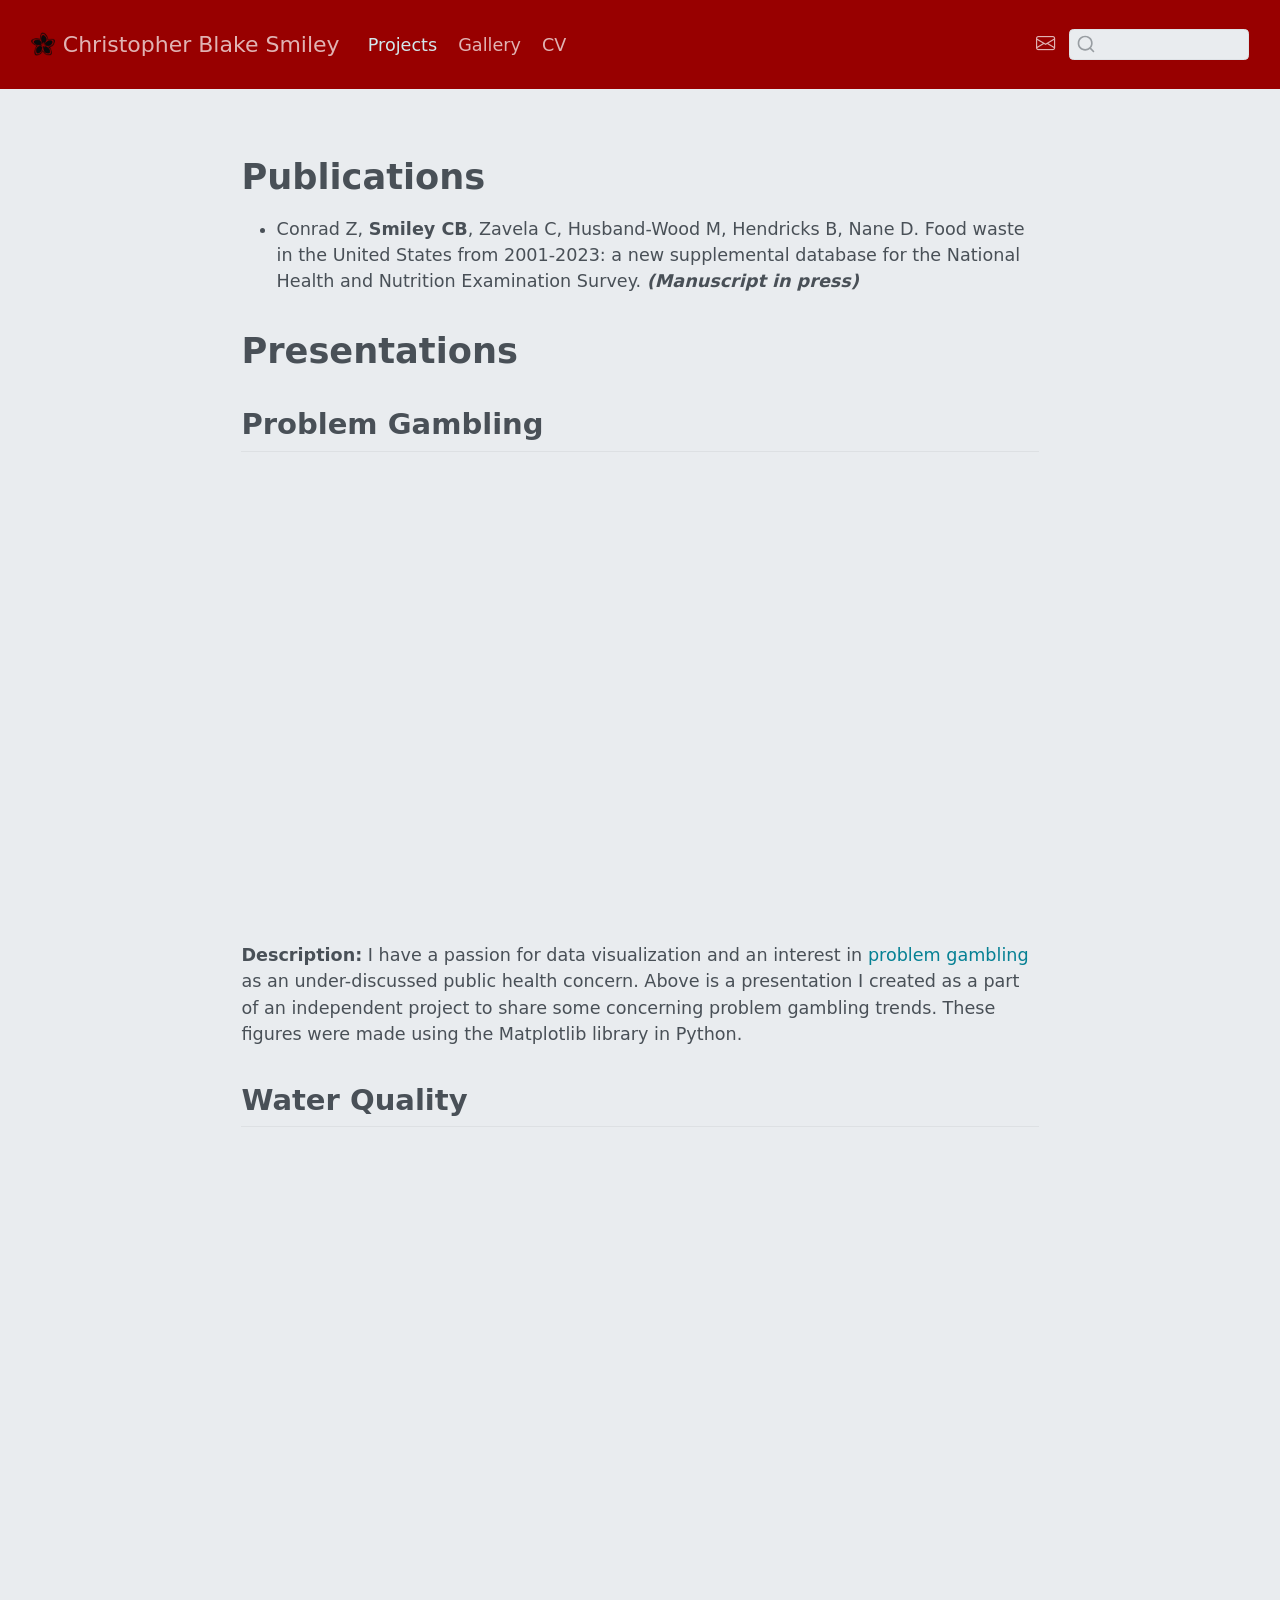
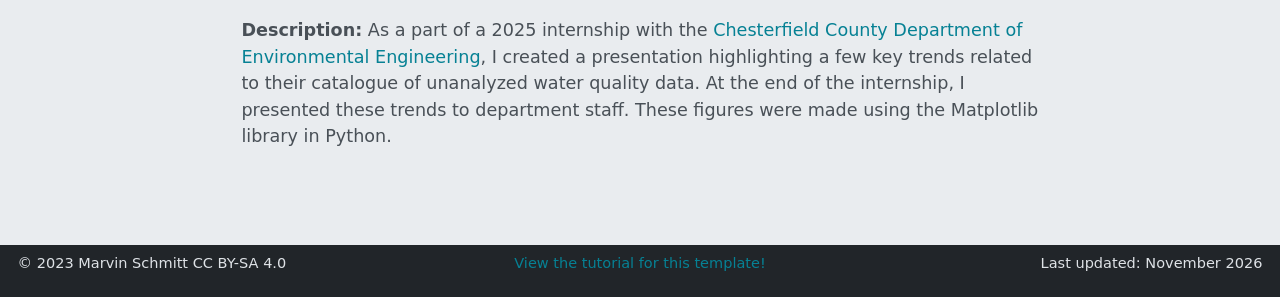
<file: docs/projects/index.html>
<!DOCTYPE html>
<html xmlns="http://www.w3.org/1999/xhtml" lang="en" xml:lang="en"><head>

<meta charset="utf-8">
<meta name="generator" content="quarto-1.9.38">

<meta name="viewport" content="width=device-width, initial-scale=1.0, user-scalable=yes">


<title>Projects – Christopher Blake Smiley</title>
<style>
/* Default styles provided by pandoc.
** See https://pandoc.org/MANUAL.html#variables-for-html for config info.
*/
code{white-space: pre-wrap;}
span.smallcaps{font-variant: small-caps;}
div.columns{display: flex; gap: min(4vw, 1.5em);}
div.column{flex: auto; overflow-x: auto;}
div.hanging-indent{margin-left: 1.5em; text-indent: -1.5em;}
ul.task-list{list-style: none;}
ul.task-list li input[type="checkbox"] {
  width: 0.8em;
  margin: 0 0.8em 0.2em -1em; /* quarto-specific, see https://github.com/quarto-dev/quarto-cli/issues/4556 */ 
  vertical-align: middle;
}
</style>


<script src="../site_libs/quarto-nav/quarto-nav.js"></script>
<script src="../site_libs/clipboard/clipboard.min.js"></script>
<script src="../site_libs/quarto-search/autocomplete.umd.js"></script>
<script src="../site_libs/quarto-search/fuse.min.js"></script>
<script src="../site_libs/quarto-search/quarto-search.js"></script>
<meta name="quarto:offset" content="../">
<link href="../img/flower_favicon.png" rel="icon" type="image/png">
<script src="../site_libs/quarto-html/quarto.js" type="module"></script>
<script src="../site_libs/quarto-html/tabsets/tabsets.js" type="module"></script>
<script src="../site_libs/quarto-html/popper.min.js"></script>
<script src="../site_libs/quarto-html/tippy.umd.min.js"></script>
<script src="../site_libs/quarto-html/anchor.min.js"></script>
<link href="../site_libs/quarto-html/tippy.css" rel="stylesheet">
<link href="../site_libs/quarto-html/quarto-syntax-highlighting-15634bcf2e68342d4ad2dfa704d543f6.css" rel="stylesheet" id="quarto-text-highlighting-styles">
<script src="../site_libs/bootstrap/bootstrap.min.js"></script>
<link href="../site_libs/bootstrap/bootstrap-icons.css" rel="stylesheet">
<link href="../site_libs/bootstrap/bootstrap-e46e3e4e94fef243e8d7f4b933da713d.min.css" rel="stylesheet" append-hash="true" id="quarto-bootstrap" data-mode="light">
<script id="quarto-search-options" type="application/json">{
  "location": "navbar",
  "copy-button": false,
  "collapse-after": 3,
  "panel-placement": "end",
  "type": "textbox",
  "limit": 50,
  "keyboard-shortcut": [
    "f",
    "/",
    "s"
  ],
  "language": {
    "search-no-results-text": "No results",
    "search-matching-documents-text": "matching documents",
    "search-copy-link-title": "Copy link to search",
    "search-hide-matches-text": "Hide additional matches",
    "search-more-match-text": "more match in this document",
    "search-more-matches-text": "more matches in this document",
    "search-clear-button-title": "Clear",
    "search-text-placeholder": "",
    "search-detached-cancel-button-title": "Cancel",
    "search-submit-button-title": "Submit",
    "search-label": "Search"
  }
}</script>


</head>

<body class="nav-fixed fullcontent quarto-light">

<div id="quarto-search-results"></div>
  <header id="quarto-header" class="headroom fixed-top">
    <nav class="navbar navbar-expand-lg " data-bs-theme="dark">
      <div class="navbar-container container-fluid">
      <div class="navbar-brand-container mx-auto">
    <a href="../index.html" class="navbar-brand navbar-brand-logo">
    <img src="../img/flower_favicon.png" alt="" class="navbar-logo light-content">
    <img src="../img/flower_favicon.png" alt="" class="navbar-logo dark-content">
    </a>
    <a class="navbar-brand" href="../index.html">
    <span class="navbar-title">Christopher Blake Smiley</span>
    </a>
  </div>
            <div id="quarto-search" class="" title="Search"></div>
          <button class="navbar-toggler" type="button" data-bs-toggle="collapse" data-bs-target="#navbarCollapse" aria-controls="navbarCollapse" role="menu" aria-expanded="false" aria-label="Toggle navigation" onclick="if (window.quartoToggleHeadroom) { window.quartoToggleHeadroom(); }">
  <span class="navbar-toggler-icon"></span>
</button>
          <div class="collapse navbar-collapse" id="navbarCollapse">
            <ul class="navbar-nav navbar-nav-scroll me-auto">
  <li class="nav-item">
    <a class="nav-link active" href="../projects/index.html" aria-current="page"> 
<span class="menu-text">Projects</span></a>
  </li>  
  <li class="nav-item">
    <a class="nav-link" href="../gallery/index.html"> 
<span class="menu-text">Gallery</span></a>
  </li>  
  <li class="nav-item">
    <a class="nav-link" href="../cv/index.html"> 
<span class="menu-text">CV</span></a>
  </li>  
</ul>
            <ul class="navbar-nav navbar-nav-scroll ms-auto">
  <li class="nav-item compact">
    <a class="nav-link" href="mailto:c.blakesmiley@gmail.com"> <i class="bi bi-envelope" role="img" aria-label="email">
</i> 
<span class="menu-text"></span></a>
  </li>  
</ul>
          </div> <!-- /navcollapse -->
            <div class="quarto-navbar-tools">
</div>
      </div> <!-- /container-fluid -->
    </nav>
</header>
<!-- content -->
<div id="quarto-content" class="quarto-container page-columns page-rows-contents page-layout-article page-navbar">
<!-- sidebar -->
<!-- margin-sidebar -->
    
<!-- main -->
<main class="content" id="quarto-document-content">

<header id="title-block-header" class="quarto-title-block default">
<div class="quarto-title">
<h1 class="title">Projects</h1>
</div>



<div class="quarto-title-meta">

    
    <div>
    <div class="quarto-title-meta-heading">Published</div>
    <div class="quarto-title-meta-contents">
      <p class="date">November 2026</p>
    </div>
  </div>
  
    
  </div>
  


</header>


<section id="publications" class="level1">
<h1>Publications</h1>
<ul>
<li>Conrad Z, <strong>Smiley CB</strong>, Zavela C, Husband-Wood M, Hendricks B, Nane D. Food waste in the United States from 2001-2023: a new supplemental database for the National Health and Nutrition Examination Survey. <strong><em>(Manuscript in press)</em></strong></li>
</ul>
</section>
<section id="presentations" class="level1">
<h1>Presentations</h1>
<section id="problem-gambling" class="level2">
<h2 class="anchored" data-anchor-id="problem-gambling">Problem Gambling</h2>
<div style="position: relative; padding-bottom: 56.25%; height: 0; overflow: hidden; max-width: 100%; margin-bottom: 24px;">
  <iframe src="https://docs.google.com/presentation/d/e/2PACX-1vSwpVmbPGBdov6-HGBiCKl0VVbis1wY1gmWkrxmlF0V55SQYyICAmugQBy2YFGEapHrArG4-Iajcgh8/pubembed?start=false&amp;loop=false&amp;delayms=30000" style="position: absolute; top: 0; left: 0; width: 100%; height: 100%; border: 0;" allowfullscreen="">
  </iframe>
</div>
<p><strong>Description:</strong> I have a passion for data visualization and an interest in <a href="https://www.ncpgambling.org/help-treatment/faqs-what-is-problem-gambling/">problem gambling</a> as an under-discussed public health concern. Above is a presentation I created as a part of an independent project to share some concerning problem gambling trends. These figures were made using the Matplotlib library in Python.</p>
</section>
<section id="water-quality" class="level2">
<h2 class="anchored" data-anchor-id="water-quality">Water Quality</h2>
<div style="position: relative; padding-bottom: 56.25%; height: 0; overflow: hidden; max-width: 100%; margin-bottom: 24px;">
  <iframe src="https://docs.google.com/presentation/d/e/2PACX-1vRCxI6hXJ1BQPXRtymlfWwiY_ibM_zEcjDaCi31eC9RM2Lpb9wiABKnVVZEV67qVQok2dYsVMTr1r3t/pubembed?start=false&amp;loop=false&amp;delayms=30000" style="position: absolute; top: 0; left: 0; width: 100%; height: 100%; border: 0;" allowfullscreen="">
  </iframe>
</div>
<p><strong>Description:</strong> As a part of a 2025 internship with the <a href="https://www.chesterfield.gov/272/Environmental-Engineering">Chesterfield County Department of Environmental Engineering</a>, I created a presentation highlighting a few key trends related to their catalogue of unanalyzed water quality data. At the end of the internship, I presented these trends to department staff. These figures were made using the Matplotlib library in Python.</p>
<style>
  #title-block-header, 
  .quarto-title-block,
  h1.title,
  header#title-block-header {
    display: none !important;
  }
</style>
<style>
.quarto-title-meta {
  display: none !important;
}
</style>


</section>
</section>

</main> <!-- /main -->
<script id="quarto-html-after-body" type="application/javascript">
  window.document.addEventListener("DOMContentLoaded", function (event) {
    const icon = "";
    const anchorJS = new window.AnchorJS();
    anchorJS.options = {
      placement: 'right',
      icon: icon
    };
    anchorJS.add('.anchored');
    const isCodeAnnotation = (el) => {
      for (const clz of el.classList) {
        if (clz.startsWith('code-annotation-')) {                     
          return true;
        }
      }
      return false;
    }
    const onCopySuccess = function(e) {
      // button target
      const button = e.trigger;
      // don't keep focus
      button.blur();
      // flash "checked"
      button.classList.add('code-copy-button-checked');
      var currentTitle = button.getAttribute("title");
      button.setAttribute("title", "Copied!");
      let tooltip;
      if (window.bootstrap) {
        button.setAttribute("data-bs-toggle", "tooltip");
        button.setAttribute("data-bs-placement", "left");
        button.setAttribute("data-bs-title", "Copied!");
        tooltip = new bootstrap.Tooltip(button, 
          { trigger: "manual", 
            customClass: "code-copy-button-tooltip",
            offset: [0, -8]});
        tooltip.show();    
      }
      setTimeout(function() {
        if (tooltip) {
          tooltip.hide();
          button.removeAttribute("data-bs-title");
          button.removeAttribute("data-bs-toggle");
          button.removeAttribute("data-bs-placement");
        }
        button.setAttribute("title", currentTitle);
        button.classList.remove('code-copy-button-checked');
      }, 1000);
      // clear code selection
      e.clearSelection();
    }
    const getTextToCopy = function(trigger) {
      const outerScaffold = trigger.parentElement.cloneNode(true);
      const codeEl = outerScaffold.querySelector('code');
      for (const childEl of codeEl.children) {
        if (isCodeAnnotation(childEl)) {
          childEl.remove();
        }
      }
      return codeEl.innerText;
    }
    const clipboard = new window.ClipboardJS('.code-copy-button:not([data-in-quarto-modal])', {
      text: getTextToCopy
    });
    clipboard.on('success', onCopySuccess);
    if (window.document.getElementById('quarto-embedded-source-code-modal')) {
      const clipboardModal = new window.ClipboardJS('.code-copy-button[data-in-quarto-modal]', {
        text: getTextToCopy,
        container: window.document.getElementById('quarto-embedded-source-code-modal')
      });
      clipboardModal.on('success', onCopySuccess);
    }
      var localhostRegex = new RegExp(/^(?:http|https):\/\/localhost\:?[0-9]*\//);
      var mailtoRegex = new RegExp(/^mailto:/);
        var filterRegex = new RegExp('/' + window.location.host + '/');
      var isInternal = (href) => {
          return filterRegex.test(href) || localhostRegex.test(href) || mailtoRegex.test(href);
      }
      // Inspect non-navigation links and adorn them if external
     var links = window.document.querySelectorAll('a[href]:not(.nav-link):not(.navbar-brand):not(.toc-action):not(.sidebar-link):not(.sidebar-item-toggle):not(.pagination-link):not(.no-external):not([aria-hidden]):not(.dropdown-item):not(.quarto-navigation-tool):not(.about-link)');
      for (var i=0; i<links.length; i++) {
        const link = links[i];
        if (!isInternal(link.href)) {
          // undo the damage that might have been done by quarto-nav.js in the case of
          // links that we want to consider external
          if (link.dataset.originalHref !== undefined) {
            link.href = link.dataset.originalHref;
          }
        }
      }
    function tippyHover(el, contentFn, onTriggerFn, onUntriggerFn) {
      const config = {
        allowHTML: true,
        maxWidth: 500,
        delay: 100,
        arrow: false,
        appendTo: function(el) {
            return el.parentElement;
        },
        interactive: true,
        interactiveBorder: 10,
        theme: 'quarto',
        placement: 'bottom-start',
      };
      if (contentFn) {
        config.content = contentFn;
      }
      if (onTriggerFn) {
        config.onTrigger = onTriggerFn;
      }
      if (onUntriggerFn) {
        config.onUntrigger = onUntriggerFn;
      }
      window.tippy(el, config); 
    }
    const noterefs = window.document.querySelectorAll('a[role="doc-noteref"]');
    for (var i=0; i<noterefs.length; i++) {
      const ref = noterefs[i];
      tippyHover(ref, function() {
        // use id or data attribute instead here
        let href = ref.getAttribute('data-footnote-href') || ref.getAttribute('href');
        try { href = new URL(href).hash; } catch {}
        const id = href.replace(/^#\/?/, "");
        const note = window.document.getElementById(id);
        if (note) {
          return note.innerHTML;
        } else {
          return "";
        }
      });
    }
    const xrefs = window.document.querySelectorAll('a.quarto-xref');
    const processXRef = (id, note) => {
      // Strip column container classes
      const stripColumnClz = (el) => {
        el.classList.remove("page-full", "page-columns");
        if (el.children) {
          for (const child of el.children) {
            stripColumnClz(child);
          }
        }
      }
      stripColumnClz(note)
      if (id === null || id.startsWith('sec-')) {
        // Special case sections, only their first couple elements
        const container = document.createElement("div");
        if (note.children && note.children.length > 2) {
          container.appendChild(note.children[0].cloneNode(true));
          for (let i = 1; i < note.children.length; i++) {
            const child = note.children[i];
            if (child.tagName === "P" && child.innerText === "") {
              continue;
            } else {
              container.appendChild(child.cloneNode(true));
              break;
            }
          }
          if (window.Quarto?.typesetMath) {
            window.Quarto.typesetMath(container);
          }
          return container.innerHTML
        } else {
          if (window.Quarto?.typesetMath) {
            window.Quarto.typesetMath(note);
          }
          return note.innerHTML;
        }
      } else {
        // Remove any anchor links if they are present
        const anchorLink = note.querySelector('a.anchorjs-link');
        if (anchorLink) {
          anchorLink.remove();
        }
        if (window.Quarto?.typesetMath) {
          window.Quarto.typesetMath(note);
        }
        if (note.classList.contains("callout")) {
          return note.outerHTML;
        } else {
          return note.innerHTML;
        }
      }
    }
    for (var i=0; i<xrefs.length; i++) {
      const xref = xrefs[i];
      tippyHover(xref, undefined, function(instance) {
        instance.disable();
        let url = xref.getAttribute('href');
        let hash = undefined; 
        if (url.startsWith('#')) {
          hash = url;
        } else {
          try { hash = new URL(url).hash; } catch {}
        }
        if (hash) {
          const id = hash.replace(/^#\/?/, "");
          const note = window.document.getElementById(id);
          if (note !== null) {
            try {
              const html = processXRef(id, note.cloneNode(true));
              instance.setContent(html);
            } finally {
              instance.enable();
              instance.show();
            }
          } else {
            // See if we can fetch this
            fetch(url.split('#')[0])
            .then(res => res.text())
            .then(html => {
              const parser = new DOMParser();
              const htmlDoc = parser.parseFromString(html, "text/html");
              const note = htmlDoc.getElementById(id);
              if (note !== null) {
                const html = processXRef(id, note);
                instance.setContent(html);
              } 
            }).finally(() => {
              instance.enable();
              instance.show();
            });
          }
        } else {
          // See if we can fetch a full url (with no hash to target)
          // This is a special case and we should probably do some content thinning / targeting
          fetch(url)
          .then(res => res.text())
          .then(html => {
            const parser = new DOMParser();
            const htmlDoc = parser.parseFromString(html, "text/html");
            const note = htmlDoc.querySelector('main.content');
            if (note !== null) {
              // This should only happen for chapter cross references
              // (since there is no id in the URL)
              // remove the first header
              if (note.children.length > 0 && note.children[0].tagName === "HEADER") {
                note.children[0].remove();
              }
              const html = processXRef(null, note);
              instance.setContent(html);
            } 
          }).finally(() => {
            instance.enable();
            instance.show();
          });
        }
      }, function(instance) {
      });
    }
        let selectedAnnoteEl;
        const selectorForAnnotation = ( cell, annotation) => {
          let cellAttr = 'data-code-cell="' + cell + '"';
          let lineAttr = 'data-code-annotation="' +  annotation + '"';
          const selector = 'span[' + cellAttr + '][' + lineAttr + ']';
          return selector;
        }
        const selectCodeLines = (annoteEl) => {
          const doc = window.document;
          const targetCell = annoteEl.getAttribute("data-target-cell");
          const targetAnnotation = annoteEl.getAttribute("data-target-annotation");
          const annoteSpan = window.document.querySelector(selectorForAnnotation(targetCell, targetAnnotation));
          const lines = annoteSpan.getAttribute("data-code-lines").split(",");
          const lineIds = lines.map((line) => {
            return targetCell + "-" + line;
          })
          let top = null;
          let height = null;
          let parent = null;
          if (lineIds.length > 0) {
              //compute the position of the single el (top and bottom and make a div)
              const el = window.document.getElementById(lineIds[0]);
              top = el.offsetTop;
              height = el.offsetHeight;
              parent = el.parentElement.parentElement;
            if (lineIds.length > 1) {
              const lastEl = window.document.getElementById(lineIds[lineIds.length - 1]);
              const bottom = lastEl.offsetTop + lastEl.offsetHeight;
              height = bottom - top;
            }
            if (top !== null && height !== null && parent !== null) {
              // cook up a div (if necessary) and position it 
              let div = window.document.getElementById("code-annotation-line-highlight");
              if (div === null) {
                div = window.document.createElement("div");
                div.setAttribute("id", "code-annotation-line-highlight");
                div.style.position = 'absolute';
                parent.appendChild(div);
              }
              div.style.top = top - 2 + "px";
              div.style.height = height + 4 + "px";
              div.style.left = 0;
              let gutterDiv = window.document.getElementById("code-annotation-line-highlight-gutter");
              if (gutterDiv === null) {
                gutterDiv = window.document.createElement("div");
                gutterDiv.setAttribute("id", "code-annotation-line-highlight-gutter");
                gutterDiv.style.position = 'absolute';
                const codeCell = window.document.getElementById(targetCell);
                const gutter = codeCell.querySelector('.code-annotation-gutter');
                gutter.appendChild(gutterDiv);
              }
              gutterDiv.style.top = top - 2 + "px";
              gutterDiv.style.height = height + 4 + "px";
            }
            selectedAnnoteEl = annoteEl;
          }
        };
        const unselectCodeLines = () => {
          const elementsIds = ["code-annotation-line-highlight", "code-annotation-line-highlight-gutter"];
          elementsIds.forEach((elId) => {
            const div = window.document.getElementById(elId);
            if (div) {
              div.remove();
            }
          });
          selectedAnnoteEl = undefined;
        };
          // Handle positioning of the toggle
      window.addEventListener(
        "resize",
        throttle(() => {
          elRect = undefined;
          if (selectedAnnoteEl) {
            selectCodeLines(selectedAnnoteEl);
          }
        }, 10)
      );
      function throttle(fn, ms) {
      let throttle = false;
      let timer;
        return (...args) => {
          if(!throttle) { // first call gets through
              fn.apply(this, args);
              throttle = true;
          } else { // all the others get throttled
              if(timer) clearTimeout(timer); // cancel #2
              timer = setTimeout(() => {
                fn.apply(this, args);
                timer = throttle = false;
              }, ms);
          }
        };
      }
        // Attach click handler to the DT
        const annoteDls = window.document.querySelectorAll('dt[data-target-cell]');
        for (const annoteDlNode of annoteDls) {
          annoteDlNode.addEventListener('click', (event) => {
            const clickedEl = event.target;
            if (clickedEl !== selectedAnnoteEl) {
              unselectCodeLines();
              const activeEl = window.document.querySelector('dt[data-target-cell].code-annotation-active');
              if (activeEl) {
                activeEl.classList.remove('code-annotation-active');
              }
              selectCodeLines(clickedEl);
              clickedEl.classList.add('code-annotation-active');
            } else {
              // Unselect the line
              unselectCodeLines();
              clickedEl.classList.remove('code-annotation-active');
            }
          });
        }
    const findCites = (el) => {
      const parentEl = el.parentElement;
      if (parentEl) {
        const cites = parentEl.dataset.cites;
        if (cites) {
          return {
            el,
            cites: cites.split(' ')
          };
        } else {
          return findCites(el.parentElement)
        }
      } else {
        return undefined;
      }
    };
    var bibliorefs = window.document.querySelectorAll('a[role="doc-biblioref"]');
    for (var i=0; i<bibliorefs.length; i++) {
      const ref = bibliorefs[i];
      const citeInfo = findCites(ref);
      if (citeInfo) {
        tippyHover(citeInfo.el, function() {
          var popup = window.document.createElement('div');
          citeInfo.cites.forEach(function(cite) {
            var citeDiv = window.document.createElement('div');
            citeDiv.classList.add('hanging-indent');
            citeDiv.classList.add('csl-entry');
            var biblioDiv = window.document.getElementById('ref-' + cite);
            if (biblioDiv) {
              citeDiv.innerHTML = biblioDiv.innerHTML;
            }
            popup.appendChild(citeDiv);
          });
          return popup.innerHTML;
        });
      }
    }
  });
  </script>
</div> <!-- /content -->
<footer class="footer">
  <div class="nav-footer">
    <div class="nav-footer-left">
<p><span class="faux-block">© 2023 Marvin Schmitt CC BY-SA 4.0</span></p>
</div>   
    <div class="nav-footer-center">
<p><span class="faux-block"><a href="https://www.marvinschmitt.com/blog/website-tutorial-quarto/">View the tutorial for this template!</a></span></p>
</div>
    <div class="nav-footer-right">
<p>Last updated: November 2026</p>
</div>
  </div>
</footer>




</body></html>
</file>
<file: docs/site_libs/quarto-html/tippy.css>
.tippy-box[data-animation=fade][data-state=hidden]{opacity:0}[data-tippy-root]{max-width:calc(100vw - 10px)}.tippy-box{position:relative;background-color:#333;color:#fff;border-radius:4px;font-size:14px;line-height:1.4;white-space:normal;outline:0;transition-property:transform,visibility,opacity}.tippy-box[data-placement^=top]>.tippy-arrow{bottom:0}.tippy-box[data-placement^=top]>.tippy-arrow:before{bottom:-7px;left:0;border-width:8px 8px 0;border-top-color:initial;transform-origin:center top}.tippy-box[data-placement^=bottom]>.tippy-arrow{top:0}.tippy-box[data-placement^=bottom]>.tippy-arrow:before{top:-7px;left:0;border-width:0 8px 8px;border-bottom-color:initial;transform-origin:center bottom}.tippy-box[data-placement^=left]>.tippy-arrow{right:0}.tippy-box[data-placement^=left]>.tippy-arrow:before{border-width:8px 0 8px 8px;border-left-color:initial;right:-7px;transform-origin:center left}.tippy-box[data-placement^=right]>.tippy-arrow{left:0}.tippy-box[data-placement^=right]>.tippy-arrow:before{left:-7px;border-width:8px 8px 8px 0;border-right-color:initial;transform-origin:center right}.tippy-box[data-inertia][data-state=visible]{transition-timing-function:cubic-bezier(.54,1.5,.38,1.11)}.tippy-arrow{width:16px;height:16px;color:#333}.tippy-arrow:before{content:"";position:absolute;border-color:transparent;border-style:solid}.tippy-content{position:relative;padding:5px 9px;z-index:1}
</file>
<file: docs/site_libs/quarto-html/quarto-syntax-highlighting-15634bcf2e68342d4ad2dfa704d543f6.css>
/* quarto syntax highlight colors */
:root {
  --quarto-hl-ot-color: #003B4F;
  --quarto-hl-at-color: #657422;
  --quarto-hl-ss-color: #20794D;
  --quarto-hl-an-color: #5E5E5E;
  --quarto-hl-fu-color: #4758AB;
  --quarto-hl-st-color: #20794D;
  --quarto-hl-cf-color: #003B4F;
  --quarto-hl-op-color: #5E5E5E;
  --quarto-hl-er-color: #AD0000;
  --quarto-hl-bn-color: #AD0000;
  --quarto-hl-al-color: #AD0000;
  --quarto-hl-va-color: #111111;
  --quarto-hl-bu-color: inherit;
  --quarto-hl-ex-color: inherit;
  --quarto-hl-pp-color: #AD0000;
  --quarto-hl-in-color: #5E5E5E;
  --quarto-hl-vs-color: #20794D;
  --quarto-hl-wa-color: #5E5E5E;
  --quarto-hl-do-color: #5E5E5E;
  --quarto-hl-im-color: #00769E;
  --quarto-hl-ch-color: #20794D;
  --quarto-hl-dt-color: #AD0000;
  --quarto-hl-fl-color: #AD0000;
  --quarto-hl-co-color: #5E5E5E;
  --quarto-hl-cv-color: #5E5E5E;
  --quarto-hl-cn-color: #8f5902;
  --quarto-hl-sc-color: #5E5E5E;
  --quarto-hl-dv-color: #AD0000;
  --quarto-hl-kw-color: #003B4F;
}

/* other quarto variables */
:root {
  --quarto-font-monospace: SFMono-Regular, Menlo, Monaco, Consolas, "Liberation Mono", "Courier New", monospace;
}

/* syntax highlight based on Pandoc's rules */
pre > code.sourceCode > span {
  color: #003B4F;
}

code.sourceCode > span {
  color: #003B4F;
}

div.sourceCode,
div.sourceCode pre.sourceCode {
  color: #003B4F;
}

/* Normal */
code span {
  color: #003B4F;
}

/* Alert */
code span.al {
  color: #AD0000;
  font-style: inherit;
}

/* Annotation */
code span.an {
  color: #5E5E5E;
  font-style: inherit;
}

/* Attribute */
code span.at {
  color: #657422;
  font-style: inherit;
}

/* BaseN */
code span.bn {
  color: #AD0000;
  font-style: inherit;
}

/* BuiltIn */
code span.bu {
  font-style: inherit;
}

/* ControlFlow */
code span.cf {
  color: #003B4F;
  font-weight: bold;
  font-style: inherit;
}

/* Char */
code span.ch {
  color: #20794D;
  font-style: inherit;
}

/* Constant */
code span.cn {
  color: #8f5902;
  font-style: inherit;
}

/* Comment */
code span.co {
  color: #5E5E5E;
  font-style: inherit;
}

/* CommentVar */
code span.cv {
  color: #5E5E5E;
  font-style: italic;
}

/* Documentation */
code span.do {
  color: #5E5E5E;
  font-style: italic;
}

/* DataType */
code span.dt {
  color: #AD0000;
  font-style: inherit;
}

/* DecVal */
code span.dv {
  color: #AD0000;
  font-style: inherit;
}

/* Error */
code span.er {
  color: #AD0000;
  font-style: inherit;
}

/* Extension */
code span.ex {
  font-style: inherit;
}

/* Float */
code span.fl {
  color: #AD0000;
  font-style: inherit;
}

/* Function */
code span.fu {
  color: #4758AB;
  font-style: inherit;
}

/* Import */
code span.im {
  color: #00769E;
  font-style: inherit;
}

/* Information */
code span.in {
  color: #5E5E5E;
  font-style: inherit;
}

/* Keyword */
code span.kw {
  color: #003B4F;
  font-weight: bold;
  font-style: inherit;
}

/* Operator */
code span.op {
  color: #5E5E5E;
  font-style: inherit;
}

/* Other */
code span.ot {
  color: #003B4F;
  font-style: inherit;
}

/* Preprocessor */
code span.pp {
  color: #AD0000;
  font-style: inherit;
}

/* SpecialChar */
code span.sc {
  color: #5E5E5E;
  font-style: inherit;
}

/* SpecialString */
code span.ss {
  color: #20794D;
  font-style: inherit;
}

/* String */
code span.st {
  color: #20794D;
  font-style: inherit;
}

/* Variable */
code span.va {
  color: #111111;
  font-style: inherit;
}

/* VerbatimString */
code span.vs {
  color: #20794D;
  font-style: inherit;
}

/* Warning */
code span.wa {
  color: #5E5E5E;
  font-style: italic;
}

.prevent-inlining {
  content: "</";
}

/*# sourceMappingURL=f23921c56f73e400b49028c9186a1aa0.css.map */
</file>
